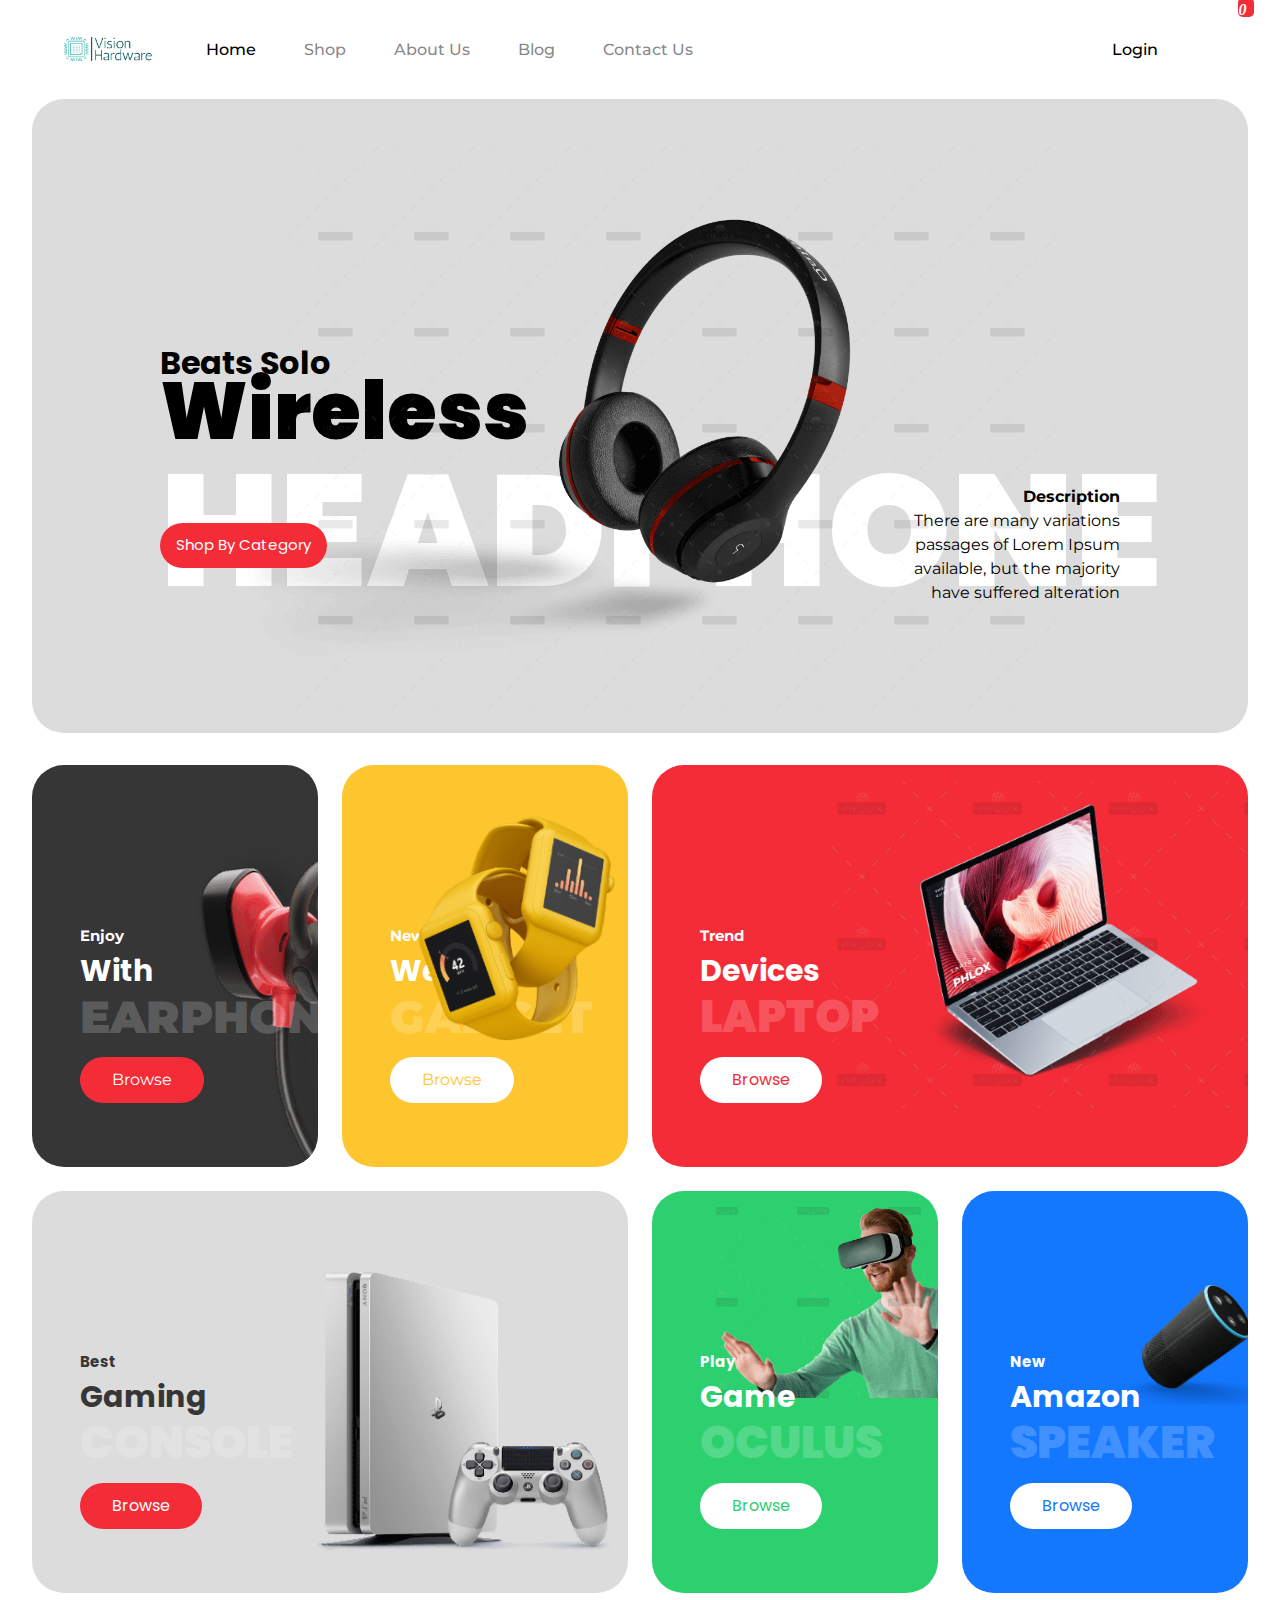
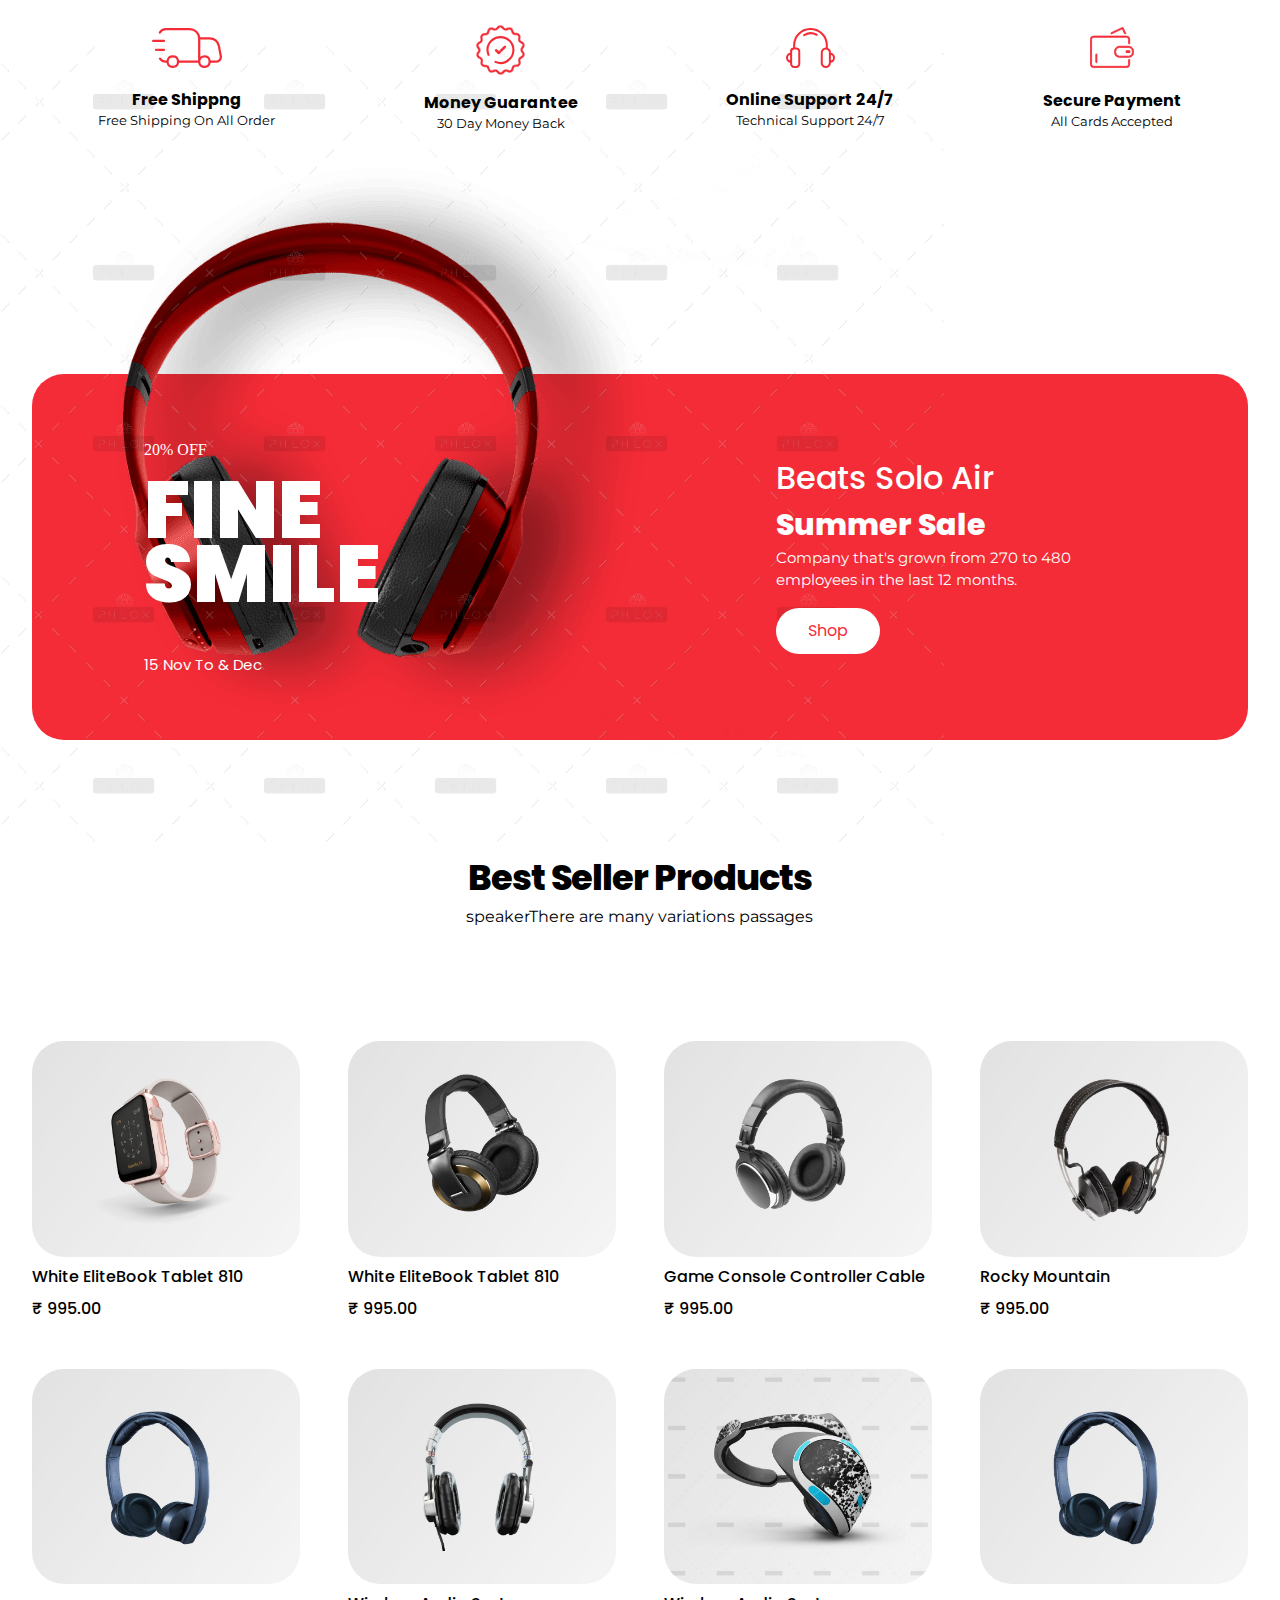
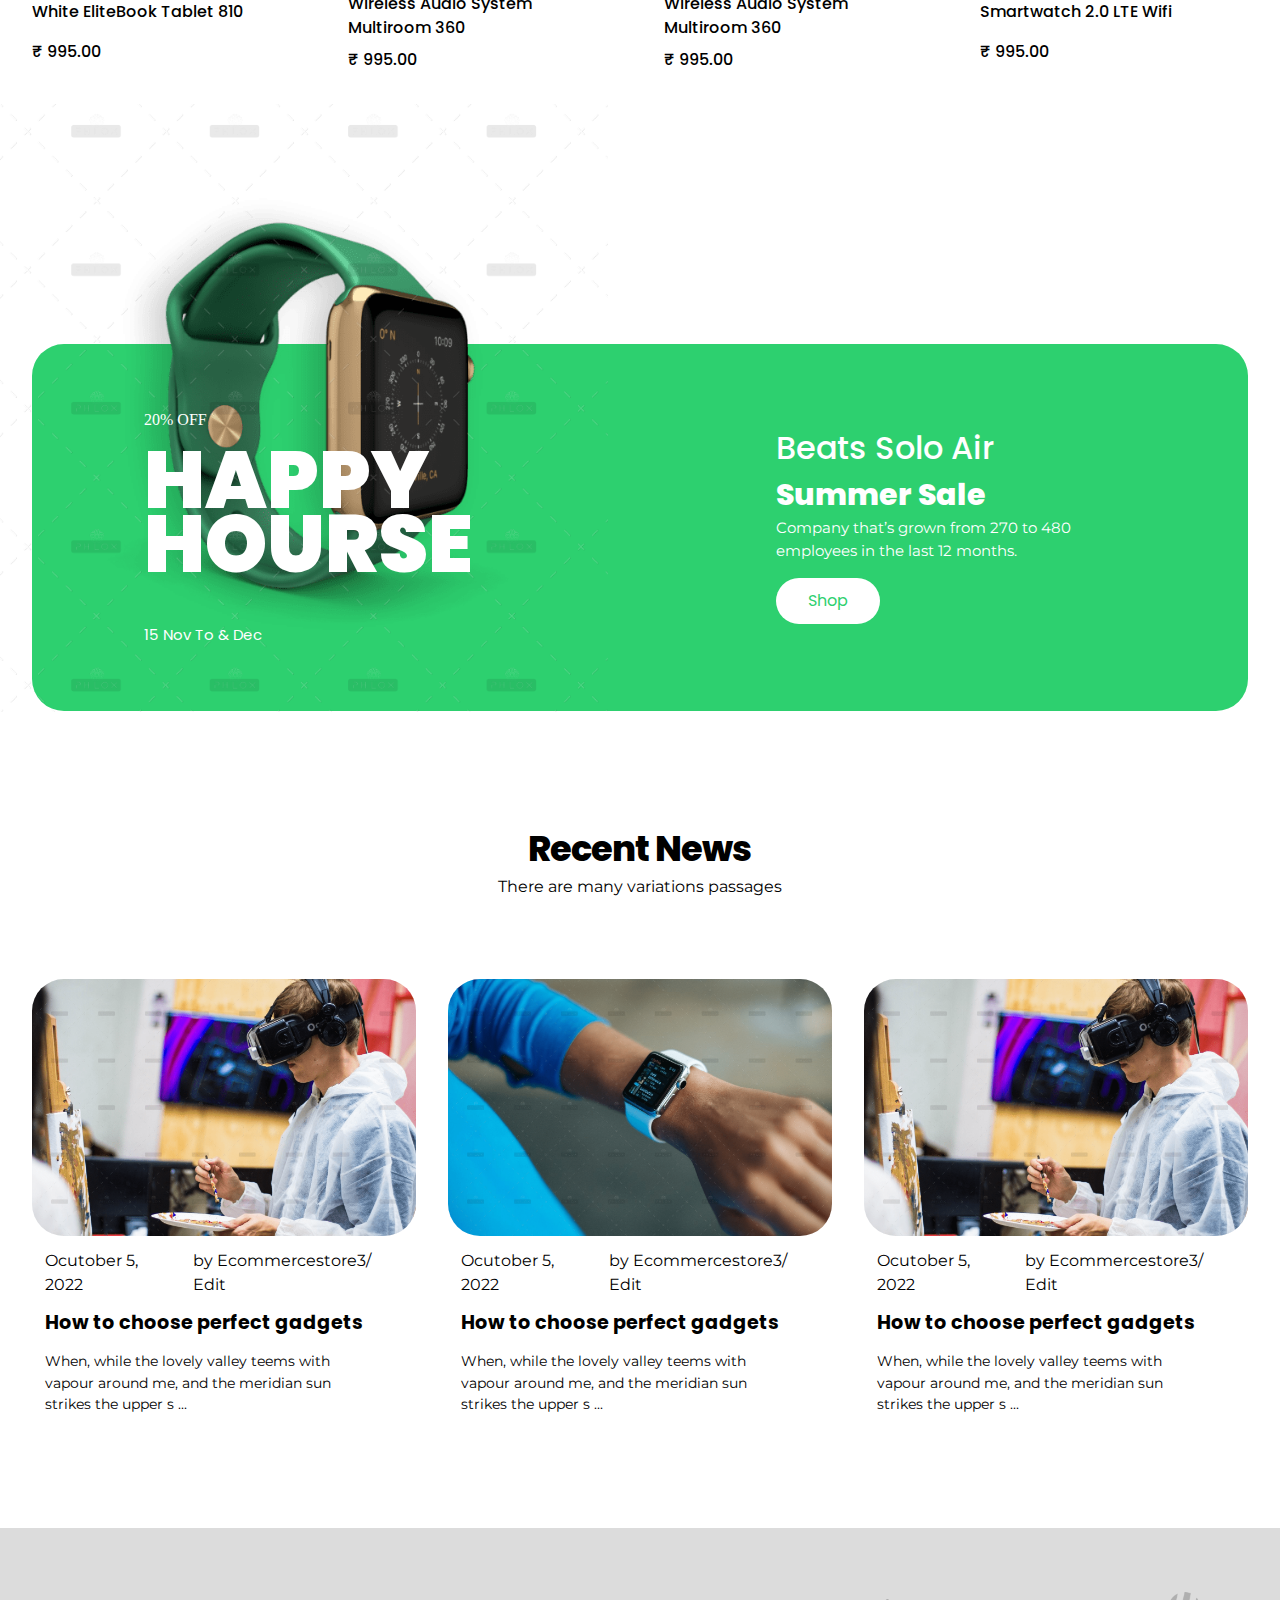
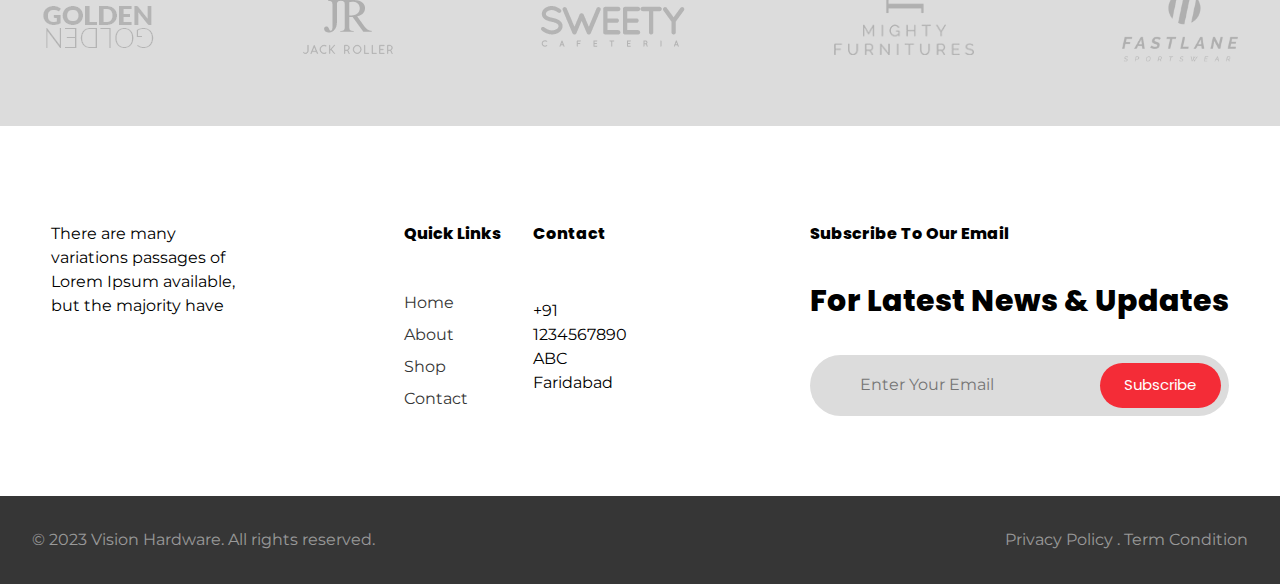
<file: index.html>
<!DOCTYPE html>
<html lang="en">
  <head>
    <meta charset="UTF-8" />
    <meta http-equiv="X-UA-Compatible" content="IE=edge" />
    <meta name="viewport" content="width=device-width, initial-scale=1.0" />

    <!-- Google Fonts -->
    <link
      href="https://fonts.googleapis.com/css2?family=Montserrat:wght@100;200;300;400;500;600;700;800;900&family=Poppins:wght@100;200;300;400;500;600;700;800;900&display=swap"
      rel="stylesheet"
    />

    <!-- Icon -->
    <link
      rel="stylesheet"
      href="https://unicons.iconscout.com/release/v4.0.0/css/line.css"
    />
    <!-- icon -->

    <!-- Google fonts End -->

    <!-- custom style Sheet & JavaScript -->
    <link rel="stylesheet" href="css/index.css" />
    <script src="js/index.js" defer></script>
    <!-- custom style Sheet & JavaScript -->
    <title>Vision Hardware</title>
  </head>
  <body class="home">
    <header class="primary-header container flex">
      <div class="header-inner-one flex">
        <div class="logo">
          <img src="logo.png" alt="" />
        </div>
        <button
          class="mobile-close-btn"
          data-visible="false"
          aria-controls="primary-navigation"
        >
          <i class="uil uil-times-circle"></i>
        </button>
        <nav>
          <ul
            id="primary-navigation"
            data-visible="false"
            class="primary-navigation flex"
          >
            <li>
              <a class="active fs-100 fs-montserrat bold-500" href="index.html"
                >Home</a
              >
            </li>
            <li>
              <a class="fs-100 fs-montserrat bold-500" href="shop.html"
                >Shop</a
              >
            </li>
            <li>
              <a class="fs-100 fs-montserrat bold-500" href="about.html"
                >About Us</a
              >
            </li>
            <li>
              <a class="fs-100 fs-montserrat bold-500" href="blog.html"
                >Blog</a
              >
            </li>
            <li>
              <a class="fs-100 fs-montserrat bold-500" href="contactus.html"
                >Contact Us</a
              >
            </li>
          </ul>
        </nav>
      </div>

      <div class="header-login flex">
        <p class="fs-100 fs-montserrat bold-500"><a style="text-decoration: none; color: black;" href="login.html">Login</a></p>
        <i class="uil uil-search"></i>
        <i
          id="cart-box"
          aria-controls="cart-icon"
          class="uil uil-shopping-bag"
        ></i>

        <!-- =================1111111111================== -->
        <div id="cart-icon" data-visible="false" class="cart-icon">
          <div class="shopping flex">
            <p>Shopping Basket</p>
            <i id="cross-btn" class="uil uil-times"></i>
          </div>
          <div class="cart bold-800 flex">
            <i class="uil uil-shopping-cart-alt"></i>
            <p>Cart Is Empty</p>

            <!-- ================================================== -->

            <!-- ================================================== -->
          </div>
        </div>
      </div>
      <div class="mobile-open-btn"><i class="uil uil-align-right"></i></div>
    </header>

    <!-- ===========Hero Section===================== -->

    <main class="hero-section">
      <div>
        <h1 class="fs-200 fs-poppins">
          Beats Solo
          <span class="block lineheight fs-300 bold-900 big-wireless fs-poppins"
            >Wireless</span
          ><span
            class="text-white fs-900 uppercase lineheight-2 bold-bolder fs-poppins"
            >HeadPhone</span
          >
        </h1>
        <img src="image1.png" alt="" />
      </div>
      <div class="hero-inner flex">
        <div>
          <button class="large-btn bg-red text-white fs-poppins fs-50">
            Shop By Category
          </button>
        </div>
        <div class="hero-info">
          <h4 class="fs-montserrat">Description</h4>
          <p class="fs-montserrat">
            There are many variations passages of Lorem Ipsum available, but the
            majority have suffered alteration
          </p>
        </div>
      </div>
    </main>

    <!-- =================Product Section======================= -->

    <section class="product-section">
      <div class="category bg-black grid">
        <div>
          <h3 class="text-white fs-50 fs-montserrat bold">
            Enjoy <span class="block fs-300 fs-poppins bold">With</span
            ><span
              class="earphone uppercase fs-400 fs-montserrat bold-900 lineheight"
              >Earphone</span
            >
          </h3>
          <button class="prdduct-btn large-btn text-white bg-red fs-montserrat">
            Browse
          </button>
        </div>
        <div class="product-img1">
          <img src="h.png" alt="" />
        </div>
      </div>
      <div class="category bg-yellow grid">
        <div>
          <h3 class="text-white fs-50 fs-montserrat bold">
            New <span class="block fs-300 fs-poppins bold">Wear</span
            ><span
              class="earphone uppercase fs-400 fs-montserrat bold-900 lineheight"
              >Gadget</span
            >
          </h3>
          <button
            class="prdduct-btn large-btn text-yellow bg-white fs-montserrat"
          >
            Browse
          </button>
        </div>
        <div class="product-img2">
          <img src="w.png" alt="" />
        </div>
      </div>
      <div class="category bg-red grid">
        <div>
          <h3 class="text-white fs-50 fs-montserrat bold">
            Trend <span class="block fs-300 fs-poppins bold">Devices</span
            ><span
              class="earphone uppercase fs-400 fs-poppins bold-900 lineheight"
              >Laptop</span
            >
          </h3>
          <button class="prdduct-btn large-btn text-red bg-white fs-poppins">
            Browse
          </button>
        </div>
        <div class="product-img3">
          <img src="Laptop.png" alt="" />
        </div>
      </div>
      <div class="category bg-gray grid">
        <div>
          <h3 class="text-black fs-50 fs-poppins bold">
            Best
            <span class="block fs-300 fs-poppins bold text-black">Gaming</span
            ><span
              class="earphone uppercase fs-400 fs-poppins bold-900 lineheight"
              >Console</span
            >
          </h3>
          <button class="prdduct-btn large-btn text-white bg-red fs-poppins">
            Browse
          </button>
        </div>
        <div class="product-img4">
          <img src="gam.png" alt="" />
        </div>
      </div>
      <div class="category bg-green grid">
        <div>
          <h3 class="text-white fs-50 fs-poppins bold">
            Play <span class="block fs-300 fs-poppins bold">Game</span
            ><span
              class="earphone uppercase fs-400 fs-poppins bold-900 lineheight"
              >Oculus</span
            >
          </h3>
          <button class="prdduct-btn large-btn text-green bg-white fs-poppins">
            Browse
          </button>
        </div>
        <div class="product-img5">
          <img src="man2.png" alt="" />
        </div>
      </div>
      <div class="category bg-blue grid">
        <div>
          <h3 class="text-white fs-50 fs-poppins bold">
            New <span class="block fs-300 fs-poppins bold">Amazon</span
            ><span
              class="earphone uppercase fs-400 fs-poppins bold-900 lineheight"
              >speaker</span
            >
          </h3>
          <button class="prdduct-btn large-btn text-blue bg-white fs-poppins">
            Browse
          </button>
        </div>
        <div class="product-img6">
          <img src="mus.png" alt="" />
        </div>
      </div>
    </section>

    <!-- ========================================= -->
    <!-- =============Service section============== -->

    <section class="service-section">
      <div class="service">
        <img src="free.svg" alt="" />
        <div class="service-info">
          <h3 class="fs-poppins fs-200">Free Shippng</h3>
          <p class="fs-montserrat fs-50">Free Shipping On All Order</p>
        </div>
      </div>
      <div class="service">
        <img src="sett.svg" alt="" />
        <div class="service-info">
          <h3 class="fs-poppins fs-200">Money Guarantee</h3>
          <p class="fs-montserrat fs-50">30 Day Money Back</p>
        </div>
      </div>
      <div class="service">
        <img src="supt.svg" alt="" />
        <div class="service-info">
          <h3 class="fs-poppins fs-200">Online Support 24/7</h3>
          <p class="fs-montserrat fs-50">Technical Support 24/7</p>
        </div>
      </div>
      <div class="service">
        <img src="pay.svg" alt="" />
        <div class="service-info">
          <h3 class="fs-poppins fs-200">Secure Payment</h3>
          <p class="fs-montserrat fs-50">All Cards Accepted</p>
        </div>
      </div>
    </section>

    <!-- ===================Feature Section============= -->

    <section class="feature-section bg-red">
      <div class="feature-one grid">
        <img src="p-1.png" alt="" />
        <p class="text-white uppercase">20% OFF</p>
        <p
          class="font-size lineheight fs-500 text-white fs-poppins bold-900 uppercase"
        >
          fine <span class="smile">smile</span>
        </p>
        <p class="text-white fs-poppins fs-50">15 Nov To & Dec</p>
      </div>
      <div class="feature-info">
        <h2 class="fs-200 text-white fs-poppins bold-500">Beats Solo Air</h2>
        <p class="fs-poppins fs-300 bold-800 text-white">Summer Sale</p>
        <p class="fs-montserrat text-white fs-50">
          Company that's grown from 270 to 480 employees in the last 12 months.
        </p>
        <button class="prdduct-btn large-btn text-red bg-white fs-poppins">
          Shop
        </button>
      </div>
    </section>
    <!-- =============================Best Sellar================== -->

    <section class="best-product container">
      <h2 class="letter-spacing bold-800 fs-poppins">Best Seller Products</h2>
      <p class="fs-montserrat fs-100">
        speakerThere are many variations passages
      </p>
    </section>

    <!-- ===========================Heading======================== -->
    <section class="best-Seller">
      <div class="product grid">
        <img src="p-2.jpg" alt="" />
        <p class="fs-poppins bold-500">White EliteBook Tablet 810</p>
        <p class="fs-poppins bold-500">₹ 995.00</p>

        <!-- ---------------------------- -->
        <div class="product-details grid bg-red">
          <i class="text-white uil uil-shopping-cart-alt"></i>
          <i class="text-white uil uil-heart-alt"></i>
        </div>
        <!-- ===================================== -->
      </div>
      <div class="product grid">
        <img src="p-3.jpg" alt="" />
        <p class="fs-poppins bold-500">White EliteBook Tablet 810</p>
        <p class="fs-poppins bold-500">₹ 995.00</p>

        <!-- ---------------------------- -->
        <div class="product-details grid bg-red">
          <i class="text-white uil uil-shopping-cart-alt"></i>
          <i class="text-white uil uil-heart-alt"></i>
        </div>
        <!-- ===================================== -->
      </div>
      <div class="product grid">
        <img src="p-4.jpg" alt="" />
        <p class="fs-poppins bold-500">Game Console Controller Cable</p>
        <p class="fs-poppins bold-500">₹ 995.00</p>

        <!-- ---------------------------- -->
        <div class="product-details grid bg-red">
          <i class="text-white uil uil-shopping-cart-alt"></i>
          <i class="text-white uil uil-heart-alt"></i>
        </div>
        <!-- ===================================== -->
      </div>
      <div class="product grid">
        <img src="p-5.jpg" alt="" />
        <p class="fs-poppins bold-500">Rocky Mountain</p>
        <p class="fs-poppins bold-500">₹ 995.00</p>

        <!-- ---------------------------- -->
        <div class="product-details grid bg-red">
          <i class="text-white uil uil-shopping-cart-alt"></i>
          <i class="text-white uil uil-heart-alt"></i>
        </div>
        <!-- ===================================== -->
      </div>
      <div class="product grid">
        <img src="p9.jpg" alt="" />
        <p class="fs-poppins bold-500">White EliteBook Tablet 810</p>
        <p class="fs-poppins bold-500">₹ 995.00</p>

        <!-- ---------------------------- -->
        <div class="product-details grid bg-red">
          <i class="text-white uil uil-shopping-cart-alt"></i>
          <i class="text-white uil uil-heart-alt"></i>
        </div>
        <!-- ===================================== -->
      </div>
      <div class="product grid">
        <img src="p-7.jpg" alt="" />
        <p class="fs-poppins bold-500">Wireless Audio System Multiroom 360</p>
        <p class="fs-poppins bold-500">₹ 995.00</p>

        <!-- ---------------------------- -->
        <div class="product-details grid bg-red">
          <i class="text-white uil uil-shopping-cart-alt"></i>
          <i class="text-white uil uil-heart-alt"></i>
        </div>
        <!-- ===================================== -->
      </div>
      <div class="product grid">
        <img src="p8.png" alt="" />
        <p class="fs-poppins bold-500">Wireless Audio System Multiroom 360</p>
        <p class="fs-poppins bold-500">₹ 995.00</p>

        <!-- ---------------------------- -->
        <div class="product-details grid bg-red">
          <i class="text-white uil uil-shopping-cart-alt"></i>
          <i class="text-white uil uil-heart-alt"></i>
        </div>
        <!-- ===================================== -->
      </div>
      <div class="product grid">
        <img src="p9.jpg" alt="" />
        <p class="fs-poppins bold-500">Smartwatch 2.0 LTE Wifi</p>
        <p class="fs-poppins bold-500">₹ 995.00</p>

        <!-- ---------------------------- -->
        <div class="product-details grid bg-red">
          <i class="text-white uil uil-shopping-cart-alt"></i>
          <i class="text-white uil uil-heart-alt"></i>
        </div>
        <!-- ===================================== -->
      </div>
    </section>

    <!-- =========================================== -->
    <section class="feature-section bg-green">
      <div class="feature-green feature-one grid">
        <img src="p12.png" alt="" />
        <p class="text-white uppercase">20% OFF</p>
        <p
          class="font-size lineheight fs-500 text-white fs-poppins bold-900 uppercase"
        >
          HAPPY <span class="smile">HOURSE</span>
        </p>
        <p class="text-white fs-poppins fs-50">15 Nov To & Dec</p>
      </div>
      <div class="feature-info">
        <h2 class="fs-200 text-white fs-poppins bold-500">Beats Solo Air</h2>
        <p class="fs-poppins fs-300 bold-800 text-white">Summer Sale</p>
        <p class="fs-montserrat text-white fs-50">
          Company that’s grown from 270 to 480 employees in the last 12 months.
        </p>
        <button class="prdduct-btn large-btn text-green bg-white fs-poppins">
          Shop
        </button>
      </div>
    </section>
    <!-- =========================================== -->

    <!-- =================Heading recent News================================ -->
    <section class="best-product container">
      <h2 class="letter-spacing bold-800 fs-poppins">Recent News</h2>
      <p class="fs-montserrat fs-100">There are many variations passages</p>
    </section>
    <!-- ============Recent News=========================== -->

    <section class="recent-news grid">
      <div class="news grid">
        <img src="news-1.png" alt="" />
        <div class="fs-montserrat fs-100 flex padding-inline">
          <p>Ocutober 5, 2022</p>
          <p>by Ecommercestore3/ Edit</p>
        </div>
        <h2 class="fs-poppins padding-inline fs-200 blod-600">
          How to choose perfect gadgets
        </h2>
        <p class="fs-montserrat padding-inline fs-100">
          When, while the lovely valley teems with vapour around me, and the
          meridian sun strikes the upper s ...
        </p>
      </div>

      <div class="news grid">
        <img src="news-2.png" alt="" />
        <div class="fs-montserrat fs-100 flex padding-inline">
          <p>Ocutober 5, 2022</p>
          <p>by Ecommercestore3/ Edit</p>
        </div>
        <h2 class="fs-poppins padding-inline fs-200 blod-600">
          How to choose perfect gadgets
        </h2>
        <p class="fs-montserrat padding-inline fs-100">
          When, while the lovely valley teems with vapour around me, and the
          meridian sun strikes the upper s ...
        </p>
      </div>

      <div class="news grid">
        <img src="news-1.png" alt="" />
        <div class="post-date fs-montserrat fs-100 flex padding-inline">
          <p>Ocutober 5, 2022</p>
          <p>by Ecommercestore3/ Edit</p>
        </div>
        <h2 class="fs-poppins padding-inline fs-200 blod-600">
          How to choose perfect gadgets
        </h2>
        <p class="fs-montserrat padding-inline fs-100">
          When, while the lovely valley teems with vapour around me, and the
          meridian sun strikes the upper s ...
        </p>
      </div>
    </section>

    <footer>
      <!-- =============Brands================= -->
      <section class="brands grid">
        <div>
          <img src="br-1.png" alt="" />
        </div>
        <div>
          <img src="br-2.png" alt="" />
        </div>
        <div>
          <img src="br-3.png" alt="" />
        </div>
        <div>
          <img src="br-4.png" alt="" />
        </div>
        <div>
          <img src="br-5.png" alt="" />
        </div>
      </section>

      <!-- =============Footer Menu=================== -->
      <section class="footer grid">
        <div class="footer-logo grid">
          <!-- <img src="logo.png" alt=""/> -->
          <p class="fs-montserrat fs-200">
            There are many variations passages of Lorem Ipsum available, but the
            majority have
          </p>
          <div class="social-media flex">
            <i class="uil uil-facebook-f"></i>
            <i class="uil uil-instagram"></i>
            <i class="uil uil-linkedin"></i>
            <i class="uil uil-twitter"></i>
          </div>
        </div>

        <div class="footer-menu grid">
          <h3 class="fs-poppins fs-200 bold-800">Quick Links</h3>
          <ul>
            <li>
              <a class="fs-montserrat text-black fs-200" href="#">Home</a>
            </li>
            <li>
              <a class="fs-montserrat text-black fs-200" href="#">About</a>
            </li>
            <li>
              <a class="fs-montserrat text-black fs-200" href="#">Shop</a>
            </li>
            <li>
              <a class="fs-montserrat text-black fs-200" href="#">Contact</a>
            </li>
          </ul>
        </div>

        <div class="contact grid">
          <h3 class="fs-poppins fs-200 bold-800">Contact</h3>
          <p class="fs-montserrat">
            +91 1234567890 ABC Faridabad
          </p>
        </div>

        <div class="emails grid">
          <h3 class="fs-poppins fs-200 bold-800">Subscribe To Our Email</h3>
          <p class="updates fs-poppins fs-300 bold-800">
            For Latest News & Updates
          </p>
          <div class="inputField flex bg-gray">
            <input
              type="email"
              placeholder="Enter Your Email"
              class="fs-montserrat bg-gray"
            />
            <button class="bg-red text-white fs-poppins fs-50">
              Subscribe
            </button>
          </div>
        </div>
      </section>

      <section class="copyRight">
        <p class="c-font fs-montserrat fs-200">
          © 2023 Vision Hardware. All rights reserved.
        </p>
        <p class="fs-montserrat fs-100 text-align p-top">
          Privacy Policy . Term Condition
        </p>
      </section>
    </footer>
  </body>
</html>
</file>
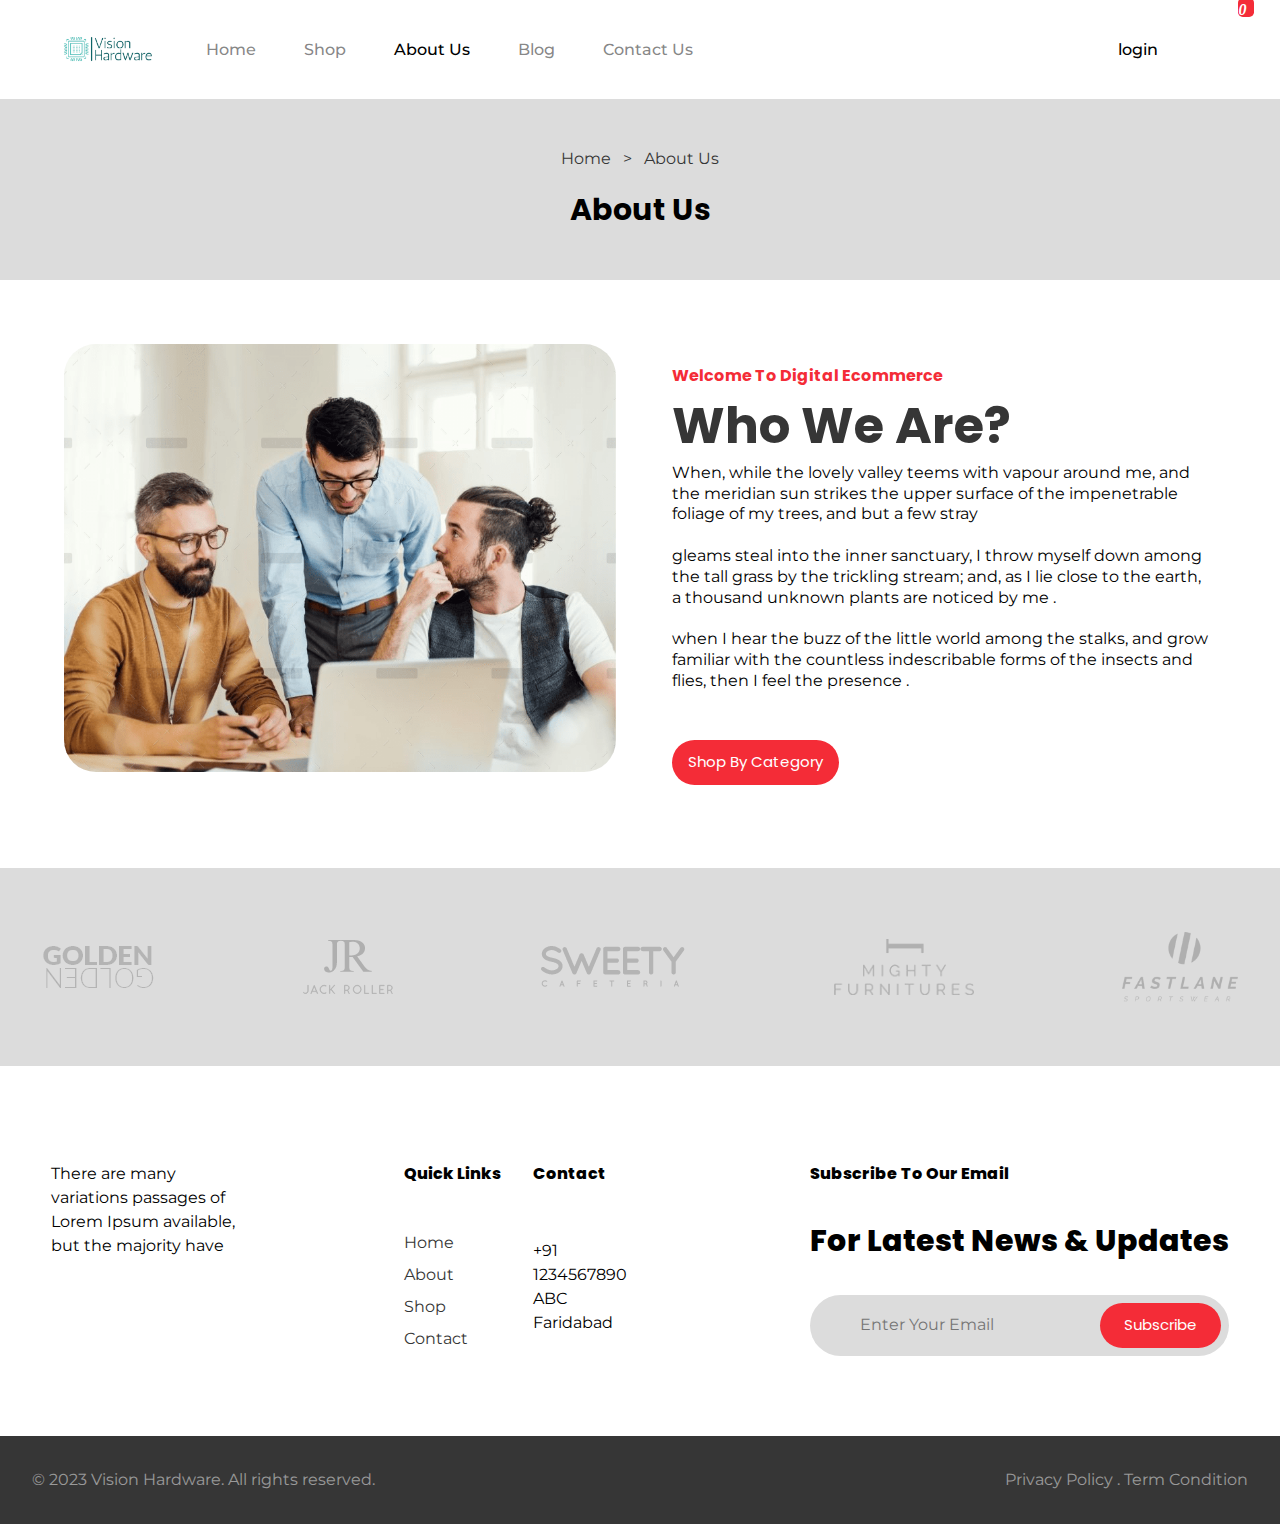
<file: about.html>
<!DOCTYPE html>
<html lang="en">
  <head>
    <meta charset="UTF-8" />
    <meta http-equiv="X-UA-Compatible" content="IE=edge" />
    <meta name="viewport" content="width=device-width, initial-scale=1.0" />

    <!-- Google Fonts -->
    <link
      href="https://fonts.googleapis.com/css2?family=Montserrat:wght@100;200;300;400;500;600;700;800;900&family=Poppins:wght@100;200;300;400;500;600;700;800;900&display=swap"
      rel="stylesheet"
    />

    <!-- Icon -->
    <link
      rel="stylesheet"
      href="https://unicons.iconscout.com/release/v4.0.0/css/line.css"
    />
    <!-- icon -->

    <!-- Google fonts End -->

    <!-- custon style Sheet & JavaScript -->
    <link rel="stylesheet" href="css/shop.css" />
    <link rel="stylesheet" href="css/index.css" />
    <link rel="stylesheet" href="css/about.css" />
    <script src="js/index.js" defer></script>
    <script src="js/shop.js" defer></script>
    <!-- custon style Sheet & JavaScript -->
    <title>Vision Hardware</title>
  </head>
  <body class="home">
    <header class="primary-header container flex">
      <div class="header-inner-one flex">
        <div class="logo">
          <img src="logo.png" alt="" />
        </div>
        <button
          class="mobile-close-btn"
          data-visible="false"
          aria-controls="primary-navigation"
        >
          <i class="uil uil-times-circle"></i>
        </button>
        <nav>
          <ul
            id="primary-navigation"
            data-visible="false"
            class="primary-navigation flex"
          >
            <li>
              <a class="fs-100 fs-montserrat bold-500" href="index.html"
                >Home</a
              >
            </li>
            <li>
              <a class="fs-100 fs-montserrat bold-500" href="shop.html"
                >Shop</a
              >
            </li>
            <li>
              <a class="active fs-100 fs-montserrat bold-500" href="about.html"
                >About Us</a
              >
            </li>
            <li>
              <a class="fs-100 fs-montserrat bold-500" href="blog.html"
                >Blog</a
              >
            </li>
            <li>
              <a class="fs-100 fs-montserrat bold-500" href="contactus.html"
                >Contact Us</a
              >
            </li>
          </ul>
        </nav>
      </div>

      <div class="header-login flex">
        <p class="fs-100 fs-montserrat bold-500"><a style="text-decoration: none; color: black;" href="login.html">login</a></p>
        <i class="uil uil-search"></i>
        <i
          id="cart-box"
          aria-controls="cart-icon"
          class="uil uil-shopping-bag"
        ></i>

        <!-- =================1111111111================== -->
        <div id="cart-icon" data-visible="false" class="cart-icon">
          <div class="shopping flex">
            <p>Shopping Basket</p>
            <i id="cross-btn" class="uil uil-times"></i>
          </div>
          <div class="cart bold-800 flex">
            <i class="uil uil-shopping-cart-alt"></i>
            <p>Cart Is Empty</p>

            <!-- ================================================== -->

            <!-- ================================================== -->
          </div>
        </div>
      </div>
      <div class="mobile-open-btn"><i class="uil uil-align-right"></i></div>
    </header>

    <!-- ===================Shop Feature Section============================ -->

    <section class="shop-feature bg-gray grid">
      <div>
        <p class="fs-montserrat text-black">
          Home <span aria-hidden="true" class="margin">></span> About Us
        </p>
      </div>
      <h2 class="fs-poppins fs-300 bold-700">About Us</h2>
    </section>

    <!-- ========================About Section========================== -->

    <section class="about-section grid">
      <div>
        <img src="about-us.png" alt="" />
      </div>
      <div class="about-info">
        <h3 class="fs-poppins fs-200 text-red">Welcome To Digital Ecommerce</h3>
        <h1 class="fs-poppins fs-500 text-black">Who We Are?</h1>
        <p class="fs-montserrat fs-100">
          When, while the lovely valley teems with vapour around me, and the
          meridian sun strikes the upper surface of the impenetrable foliage of
          my trees, and but a few stray<br /><br />

          gleams steal into the inner sanctuary, I throw myself down among the
          tall grass by the trickling stream; and, as I lie close to the earth,
          a thousand unknown plants are noticed by me .<br /><br />
          when I hear the buzz of the little world among the stalks, and grow
          familiar with the countless indescribable forms of the insects and
          flies, then I feel the presence .
        </p>
        <div class="about-btn">
          <button class="large-btn bg-red text-white fs-poppins fs-50">
            Shop By Category
          </button>
        </div>
      </div>
    </section>

    <!-- ========================About Section========================== -->

    <!-- =====================Footer Section================ -->

    <footer>
      <!-- =============Brands================= -->
      <section class="brands grid">
        <div>
          <img src="br-1.png" alt="" />
        </div>
        <div>
          <img src="br-2.png" alt="" />
        </div>
        <div>
          <img src="br-3.png" alt="" />
        </div>
        <div>
          <img src="br-4.png" alt="" />
        </div>
        <div>
          <img src="br-5.png" alt="" />
        </div>
      </section>

      <!-- =============Footer Menu=================== -->
      <section class="footer grid">
        <div class="footer-logo grid">
          <!-- <img src="logo.png" alt="" /> -->
          <p class="fs-montserrat fs-200">
            There are many variations passages of Lorem Ipsum available, but the
            majority have
          </p>
          <div class="social-media flex">
            <i class="uil uil-facebook-f"></i>
            <i class="uil uil-instagram"></i>
            <i class="uil uil-linkedin"></i>
            <i class="uil uil-twitter"></i>
          </div>
        </div>

        <div class="footer-menu grid">
          <h3 class="fs-poppins fs-200 bold-800">Quick Links</h3>
          <ul>
            <li>
              <a class="fs-montserrat text-black fs-200" href="#">Home</a>
            </li>
            <li>
              <a class="fs-montserrat text-black fs-200" href="#">About</a>
            </li>
            <li>
              <a class="fs-montserrat text-black fs-200" href="#">Shop</a>
            </li>
            <li>
              <a class="fs-montserrat text-black fs-200" href="#">Contact</a>
            </li>
          </ul>
        </div>

        <div class="contact grid">
          <h3 class="fs-poppins fs-200 bold-800">Contact</h3>
          <p class="fs-montserrat">
            +91 1234567890 ABC Faridabad
          </p>
        </div>

        <div class="emails grid">
          <h3 class="fs-poppins fs-200 bold-800">Subscribe To Our Email</h3>
          <p class="updates fs-poppins fs-300 bold-800">
            For Latest News & Updates
          </p>
          <div class="inputField flex bg-gray">
            <input
              type="email"
              placeholder="Enter Your Email"
              class="fs-montserrat bg-gray"
            />
            <button class="bg-red text-white fs-poppins fs-50">
              Subscribe
            </button>
          </div>
        </div>
      </section>

      <section class="copyRight">
        <p class="c-font fs-montserrat fs-200">
          © 2023 Vision Hardware. All rights reserved.
        </p>
        <p class="fs-montserrat fs-100 text-align p-top">
          Privacy Policy . Term Condition
        </p>
      </section>
    </footer>
  </body>
</html>
</file>
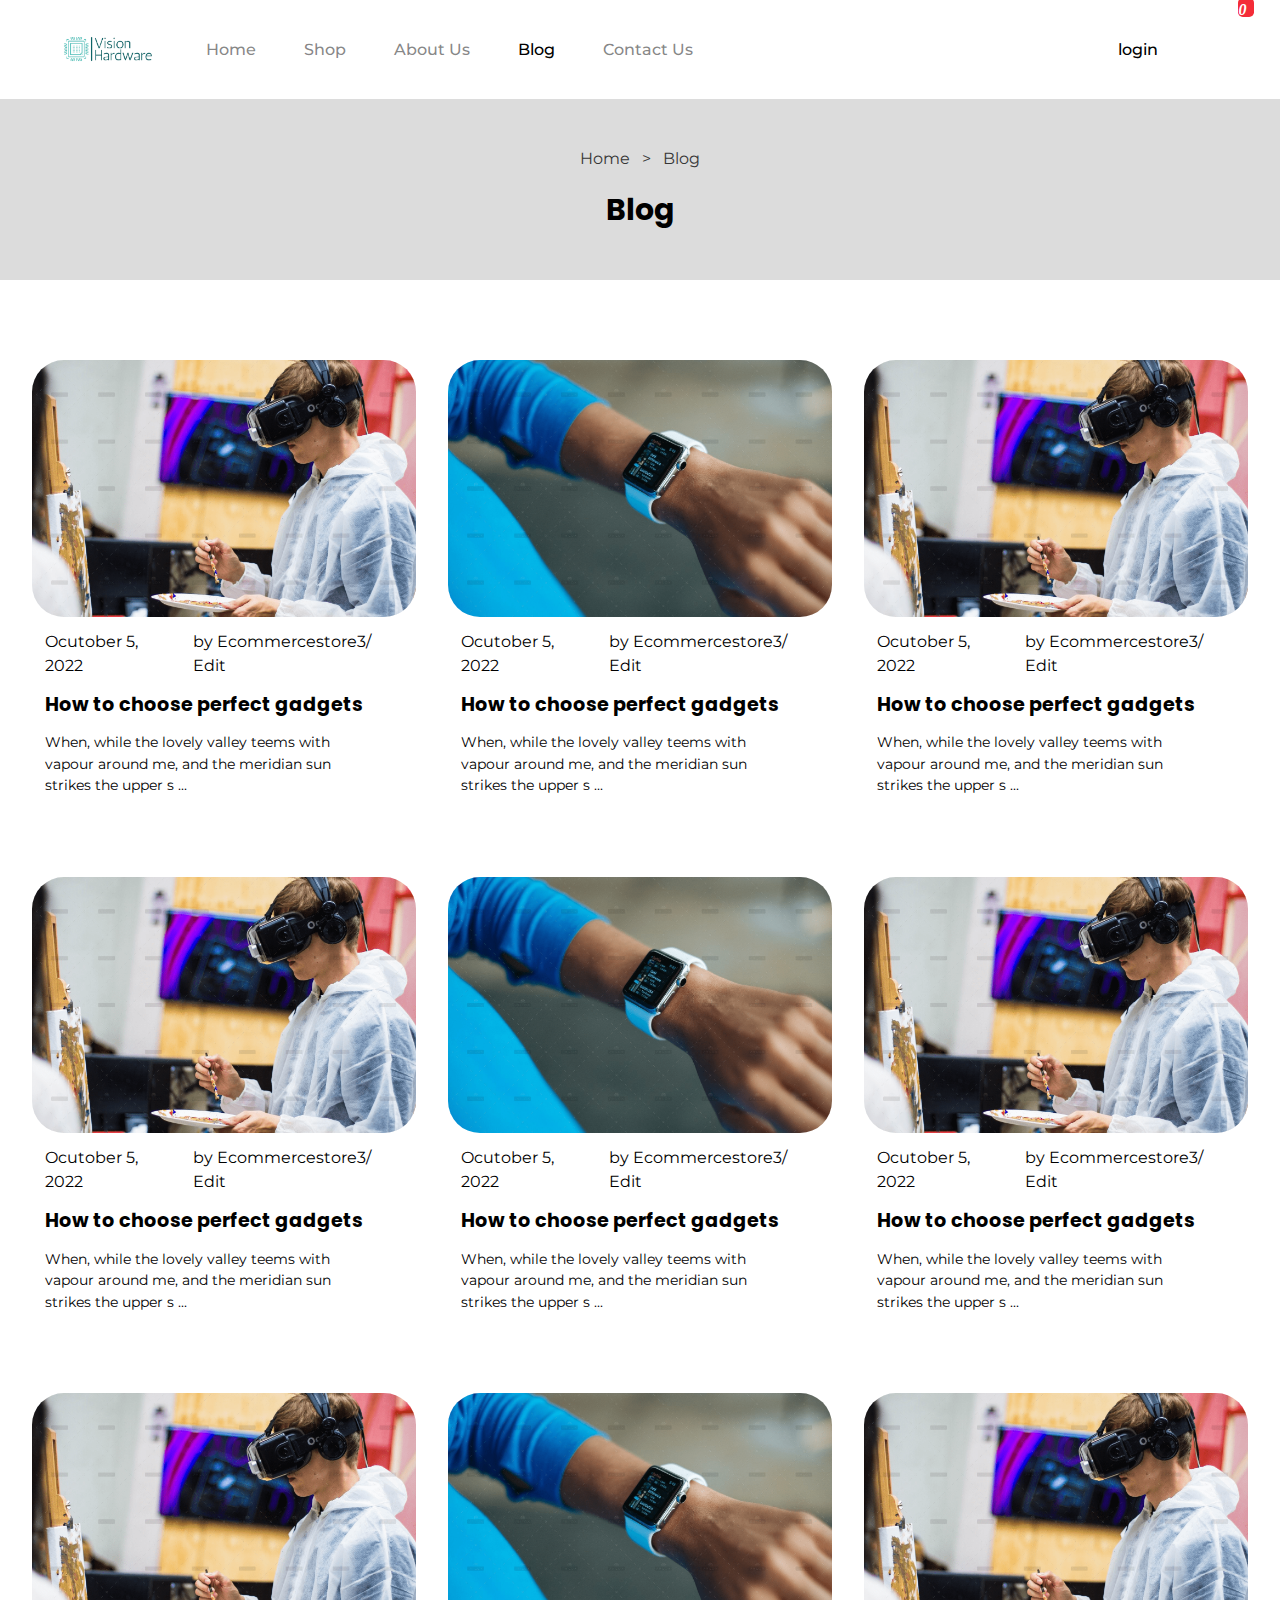
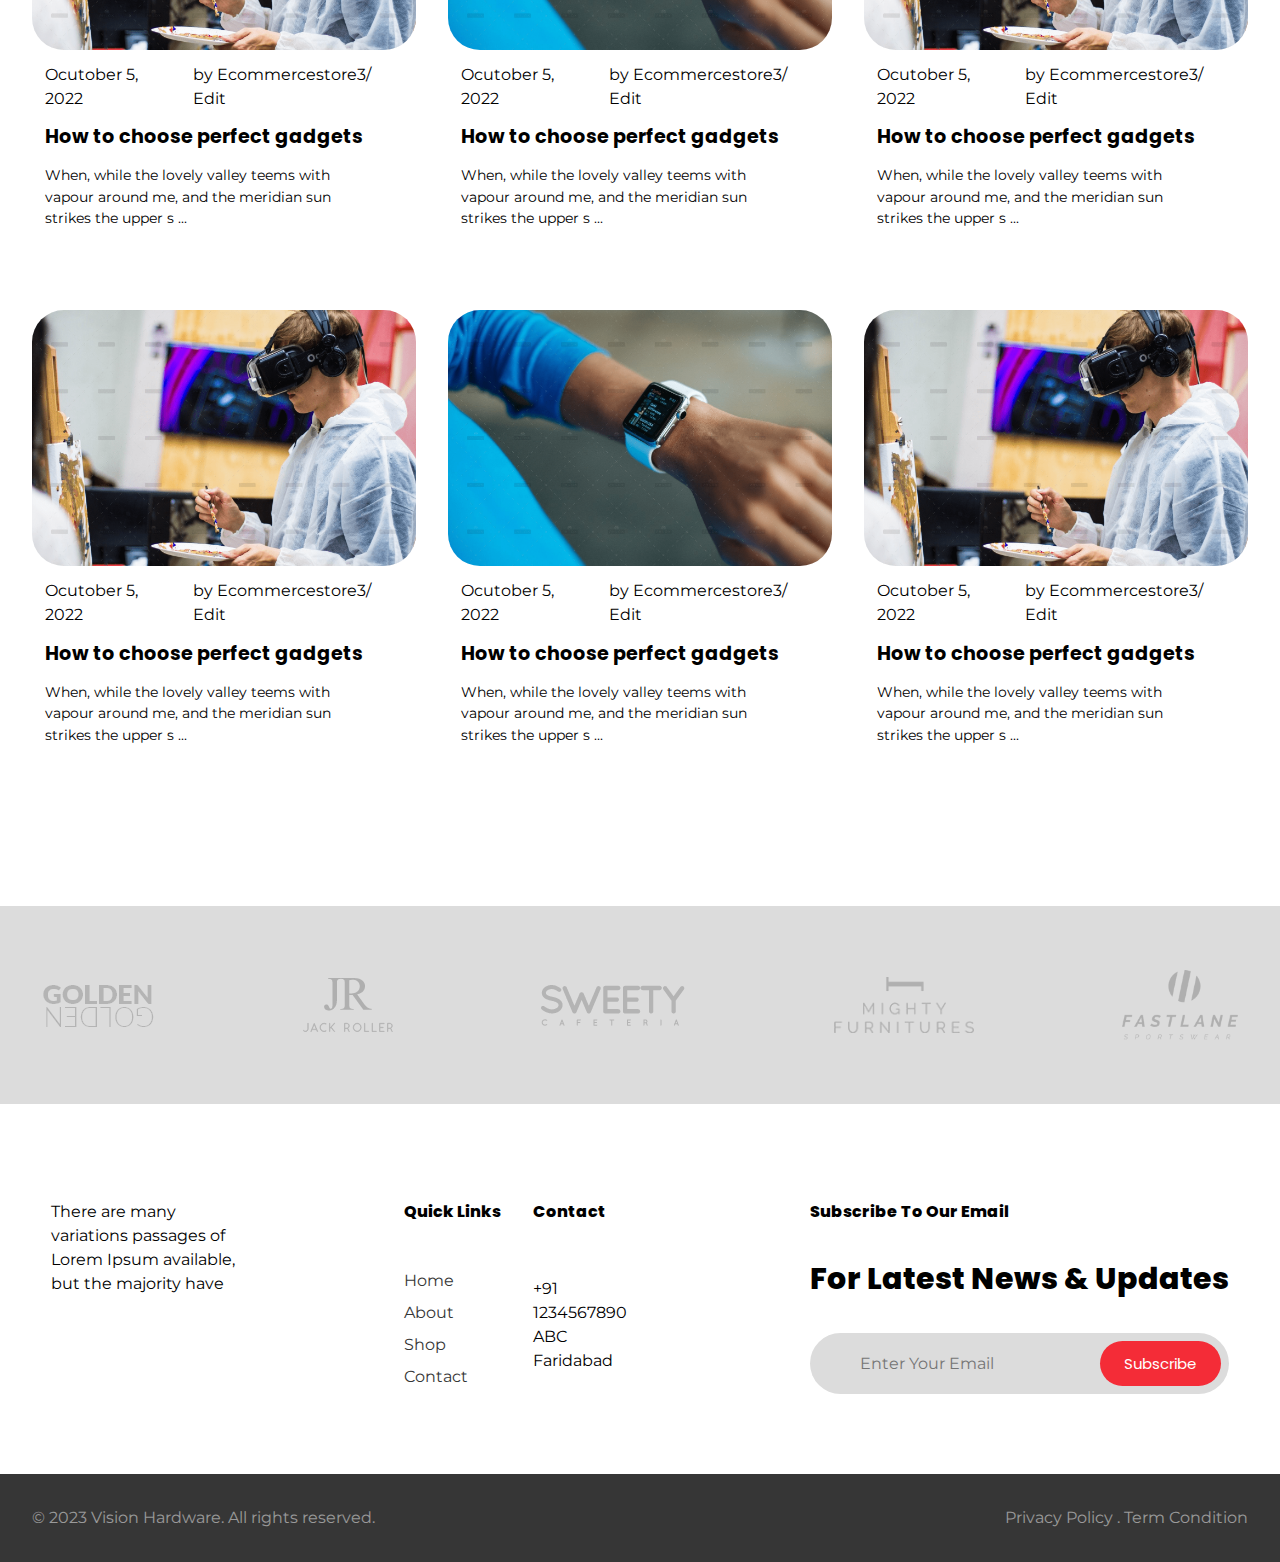
<file: blog.html>
<!DOCTYPE html>
<html lang="en">
  <head>
    <meta charset="UTF-8" />
    <meta http-equiv="X-UA-Compatible" content="IE=edge" />
    <meta name="viewport" content="width=device-width, initial-scale=1.0" />

    <!-- Google Fonts -->
    <link
      href="https://fonts.googleapis.com/css2?family=Montserrat:wght@100;200;300;400;500;600;700;800;900&family=Poppins:wght@100;200;300;400;500;600;700;800;900&display=swap"
      rel="stylesheet"
    />

    <!-- Icon -->
    <link
      rel="stylesheet"
      href="https://unicons.iconscout.com/release/v4.0.0/css/line.css"
    />
    <!-- icon -->

    <!-- Google fonts End -->

    <!-- custon style Sheet & JavaScript -->
    <link rel="stylesheet" href="css/index.css" />
    <link rel="stylesheet" href="css/shop.css" />
    <link rel="stylesheet" href="css/blog.css" />
    <script src="js/index.js" defer></script>
    <!-- custon style Sheet & JavaScript -->
    <title>Vision Hardware</title>
  </head>
  <body class="home">
    <header class="primary-header container flex">
      <div class="header-inner-one flex">
        <div class="logo">
          <img src="logo.png" alt="" />
        </div>
        <button
          class="mobile-close-btn"
          data-visible="false"
          aria-controls="primary-navigation"
        >
          <i class="uil uil-times-circle"></i>
        </button>
        <nav>
          <ul
            id="primary-navigation"
            data-visible="false"
            class="primary-navigation flex"
          >
            <li>
              <a class="fs-100 fs-montserrat bold-500" href="index.html"
                >Home</a
              >
            </li>
            <li>
              <a class="fs-100 fs-montserrat bold-500" href="shop.html"
                >Shop</a
              >
            </li>
            <li>
              <a class="fs-100 fs-montserrat bold-500" href="about.html"
                >About Us</a
              >
            </li>
            <li>
              <a class="active fs-100 fs-montserrat bold-500" href="blog.html"
                >Blog</a
              >
            </li>
            <li>
              <a class="fs-100 fs-montserrat bold-500" href="contactus.html"
                >Contact Us</a
              >
            </li>
          </ul>
        </nav>
      </div>

      <div class="header-login flex">
        <p class="fs-100 fs-montserrat bold-500"><a style="text-decoration: none; color: black;" href="login.html">login</a></p>
        <i class="uil uil-search"></i>
        <i
          id="cart-box"
          aria-controls="cart-icon"
          class="uil uil-shopping-bag"
        ></i>

        <!-- =================1111111111================== -->
        <div id="cart-icon" data-visible="false" class="cart-icon">
          <div class="shopping flex">
            <p>Shopping Basket</p>
            <i id="cross-btn" class="uil uil-times"></i>
          </div>
          <div class="cart bold-800 flex">
            <i class="uil uil-shopping-cart-alt"></i>
            <p>Cart Is Empty</p>

            <!-- ================================================== -->

            <!-- ================================================== -->
          </div>
        </div>
      </div>
      <div class="mobile-open-btn"><i class="uil uil-align-right"></i></div>
    </header>

    <!-- ===================Shop Feature Section============================ -->

    <section class="shop-feature bg-gray grid">
      <div>
        <p class="fs-montserrat text-black">
          Home <span aria-hidden="true" class="margin">></span> Blog
        </p>
      </div>
      <h2 class="fs-poppins fs-300 bold-700">Blog</h2>
    </section>

    <!-- ================Blog Section======================== -->
    <!-- ============blog News=========================== -->

    <div class="blog">
      <section class="recent-news grid">
        <div class="news grid">
          <img src="news-1.png" alt="" />
          <div class="fs-montserrat fs-100 flex padding-inline">
            <p>Ocutober 5, 2022</p>
            <p>by Ecommercestore3/ Edit</p>
          </div>
          <h2 class="fs-poppins padding-inline fs-200 blod-600">
            How to choose perfect gadgets
          </h2>
          <p class="fs-montserrat padding-inline fs-100">
            When, while the lovely valley teems with vapour around me, and the
            meridian sun strikes the upper s ...
          </p>
        </div>

        <div class="news grid">
          <img src="news-2.png" alt="" />
          <div class="fs-montserrat fs-100 flex padding-inline">
            <p>Ocutober 5, 2022</p>
            <p>by Ecommercestore3/ Edit</p>
          </div>
          <h2 class="fs-poppins padding-inline fs-200 blod-600">
            How to choose perfect gadgets
          </h2>
          <p class="fs-montserrat padding-inline fs-100">
            When, while the lovely valley teems with vapour around me, and the
            meridian sun strikes the upper s ...
          </p>
        </div>

        <div class="news grid">
          <img src="news-1.png" alt="" />
          <div class="post-date fs-montserrat fs-100 flex padding-inline">
            <p>Ocutober 5, 2022</p>
            <p>by Ecommercestore3/ Edit</p>
          </div>
          <h2 class="fs-poppins padding-inline fs-200 blod-600">
            How to choose perfect gadgets
          </h2>
          <p class="fs-montserrat padding-inline fs-100">
            When, while the lovely valley teems with vapour around me, and the
            meridian sun strikes the upper s ...
          </p>
        </div>
      </section>

      <!-- ========================================== -->

      <section class="recent-news grid">
        <div class="news grid">
          <img src="news-1.png" alt="" />
          <div class="fs-montserrat fs-100 flex padding-inline">
            <p>Ocutober 5, 2022</p>
            <p>by Ecommercestore3/ Edit</p>
          </div>
          <h2 class="fs-poppins padding-inline fs-200 blod-600">
            How to choose perfect gadgets
          </h2>
          <p class="fs-montserrat padding-inline fs-100">
            When, while the lovely valley teems with vapour around me, and the
            meridian sun strikes the upper s ...
          </p>
        </div>

        <div class="news grid">
          <img src="news-2.png" alt="" />
          <div class="fs-montserrat fs-100 flex padding-inline">
            <p>Ocutober 5, 2022</p>
            <p>by Ecommercestore3/ Edit</p>
          </div>
          <h2 class="fs-poppins padding-inline fs-200 blod-600">
            How to choose perfect gadgets
          </h2>
          <p class="fs-montserrat padding-inline fs-100">
            When, while the lovely valley teems with vapour around me, and the
            meridian sun strikes the upper s ...
          </p>
        </div>

        <div class="news grid">
          <img src="news-1.png" alt="" />
          <div class="post-date fs-montserrat fs-100 flex padding-inline">
            <p>Ocutober 5, 2022</p>
            <p>by Ecommercestore3/ Edit</p>
          </div>
          <h2 class="fs-poppins padding-inline fs-200 blod-600">
            How to choose perfect gadgets
          </h2>
          <p class="fs-montserrat padding-inline fs-100">
            When, while the lovely valley teems with vapour around me, and the
            meridian sun strikes the upper s ...
          </p>
        </div>
      </section>

      <!-- ======================================== -->

      <section class="recent-news grid">
        <div class="news grid">
          <img src="news-1.png" alt="" />
          <div class="fs-montserrat fs-100 flex padding-inline">
            <p>Ocutober 5, 2022</p>
            <p>by Ecommercestore3/ Edit</p>
          </div>
          <h2 class="fs-poppins padding-inline fs-200 blod-600">
            How to choose perfect gadgets
          </h2>
          <p class="fs-montserrat padding-inline fs-100">
            When, while the lovely valley teems with vapour around me, and the
            meridian sun strikes the upper s ...
          </p>
        </div>

        <div class="news grid">
          <img src="news-2.png" alt="" />
          <div class="fs-montserrat fs-100 flex padding-inline">
            <p>Ocutober 5, 2022</p>
            <p>by Ecommercestore3/ Edit</p>
          </div>
          <h2 class="fs-poppins padding-inline fs-200 blod-600">
            How to choose perfect gadgets
          </h2>
          <p class="fs-montserrat padding-inline fs-100">
            When, while the lovely valley teems with vapour around me, and the
            meridian sun strikes the upper s ...
          </p>
        </div>

        <div class="news grid">
          <img src="news-1.png" alt="" />
          <div class="post-date fs-montserrat fs-100 flex padding-inline">
            <p>Ocutober 5, 2022</p>
            <p>by Ecommercestore3/ Edit</p>
          </div>
          <h2 class="fs-poppins padding-inline fs-200 blod-600">
            How to choose perfect gadgets
          </h2>
          <p class="fs-montserrat padding-inline fs-100">
            When, while the lovely valley teems with vapour around me, and the
            meridian sun strikes the upper s ...
          </p>
        </div>
      </section>

      <!-- ========================================? -->
      <section class="recent-news grid">
        <div class="news grid">
          <img src="news-1.png" alt="" />
          <div class="fs-montserrat fs-100 flex padding-inline">
            <p>Ocutober 5, 2022</p>
            <p>by Ecommercestore3/ Edit</p>
          </div>
          <h2 class="fs-poppins padding-inline fs-200 blod-600">
            How to choose perfect gadgets
          </h2>
          <p class="fs-montserrat padding-inline fs-100">
            When, while the lovely valley teems with vapour around me, and the
            meridian sun strikes the upper s ...
          </p>
        </div>

        <div class="news grid">
          <img src="news-2.png" alt="" />
          <div class="fs-montserrat fs-100 flex padding-inline">
            <p>Ocutober 5, 2022</p>
            <p>by Ecommercestore3/ Edit</p>
          </div>
          <h2 class="fs-poppins padding-inline fs-200 blod-600">
            How to choose perfect gadgets
          </h2>
          <p class="fs-montserrat padding-inline fs-100">
            When, while the lovely valley teems with vapour around me, and the
            meridian sun strikes the upper s ...
          </p>
        </div>

        <div class="news grid">
          <img src="news-1.png" alt="" />
          <div class="post-date fs-montserrat fs-100 flex padding-inline">
            <p>Ocutober 5, 2022</p>
            <p>by Ecommercestore3/ Edit</p>
          </div>
          <h2 class="fs-poppins padding-inline fs-200 blod-600">
            How to choose perfect gadgets
          </h2>
          <p class="fs-montserrat padding-inline fs-100">
            When, while the lovely valley teems with vapour around me, and the
            meridian sun strikes the upper s ...
          </p>
        </div>
      </section>
    </div>

    <!-- ================Blog Section======================== -->

    <footer>
      <!-- =============Brands================= -->
      <section class="brands grid">
        <div>
          <img src="br-1.png" alt="" />
        </div>
        <div>
          <img src="br-2.png" alt="" />
        </div>
        <div>
          <img src="br-3.png" alt="" />
        </div>
        <div>
          <img src="br-4.png" alt="" />
        </div>
        <div>
          <img src="br-5.png" alt="" />
        </div>
      </section>

      <!-- =============Footer Menu=================== -->
      <section class="footer grid">
        <div class="footer-logo grid">
          <!-- <img src="logo.png" alt="" /> -->
          <p class="fs-montserrat fs-200">
            There are many variations passages of Lorem Ipsum available, but the
            majority have
          </p>
          <div class="social-media flex">
            <i class="uil uil-facebook-f"></i>
            <i class="uil uil-instagram"></i>
            <i class="uil uil-linkedin"></i>
            <i class="uil uil-twitter"></i>
          </div>
        </div>

        <div class="footer-menu grid">
          <h3 class="fs-poppins fs-200 bold-800">Quick Links</h3>
          <ul>
            <li>
              <a class="fs-montserrat text-black fs-200" href="#">Home</a>
            </li>
            <li>
              <a class="fs-montserrat text-black fs-200" href="#">About</a>
            </li>
            <li>
              <a class="fs-montserrat text-black fs-200" href="#">Shop</a>
            </li>
            <li>
              <a class="fs-montserrat text-black fs-200" href="#">Contact</a>
            </li>
          </ul>
        </div>

        <div class="contact grid">
          <h3 class="fs-poppins fs-200 bold-800">Contact</h3>
          <p class="fs-montserrat">
            +91 1234567890 ABC Faridabad
          </p>
        </div>

        <div class="emails grid">
          <h3 class="fs-poppins fs-200 bold-800">Subscribe To Our Email</h3>
          <p class="updates fs-poppins fs-300 bold-800">
            For Latest News & Updates
          </p>
          <div class="inputField flex bg-gray">
            <input
              type="email"
              placeholder="Enter Your Email"
              class="fs-montserrat bg-gray"
            />
            <button class="bg-red text-white fs-poppins fs-50">
              Subscribe
            </button>
          </div>
        </div>
      </section>

      <section class="copyRight">
        <p class="c-font fs-montserrat fs-200">
          © 2023 Vision Hardware. All rights reserved.
        </p>
        <p class="fs-montserrat fs-100 text-align p-top">
          Privacy Policy . Term Condition
        </p>
      </section>
    </footer>
  </body>
</html>
</file>
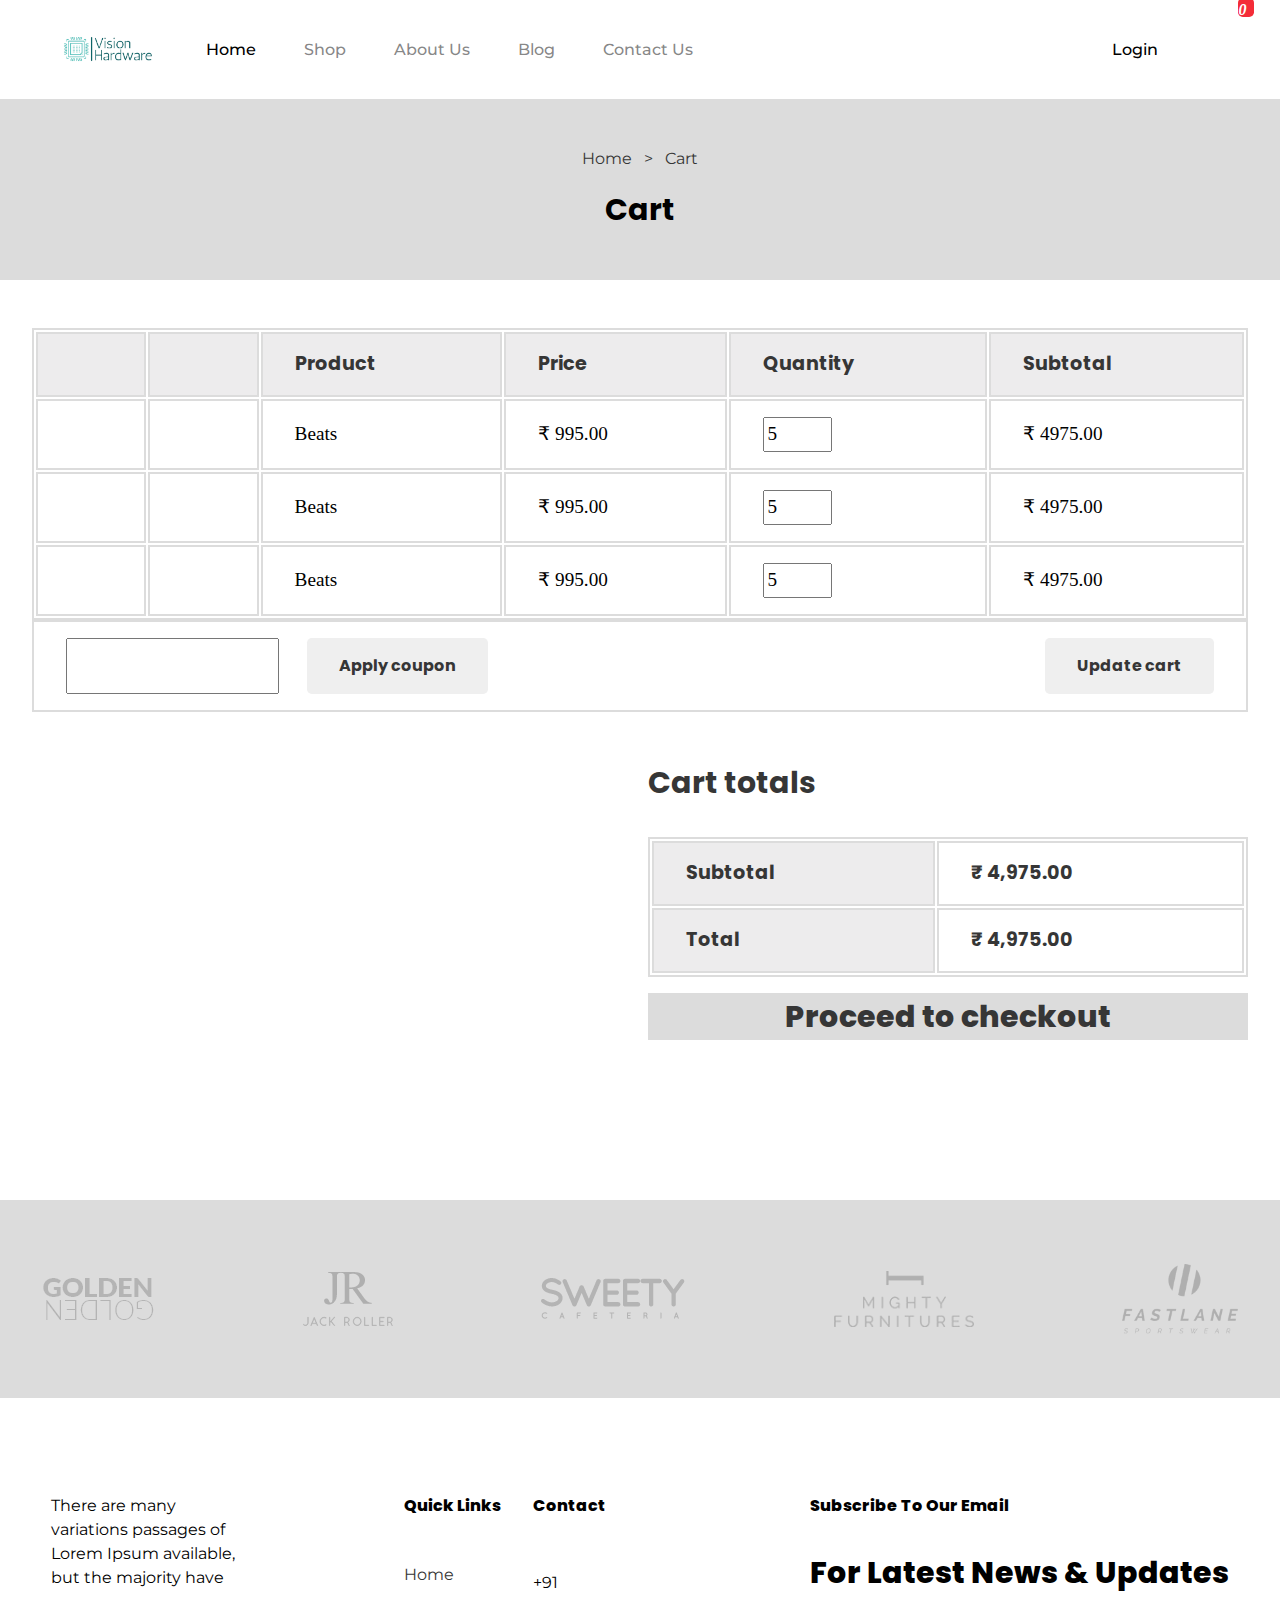
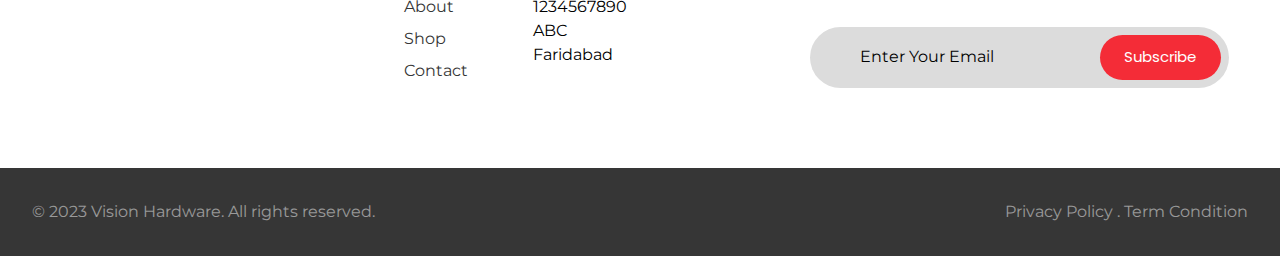
<file: cart.html>
<!DOCTYPE html>
<html lang="en">
  <head>
    <meta charset="UTF-8" />
    <meta http-equiv="X-UA-Compatible" content="IE=edge" />
    <meta name="viewport" content="width=device-width, initial-scale=1.0" />

    <!-- Google Fonts -->
    <link
      href="https://fonts.googleapis.com/css2?family=Montserrat:wght@100;200;300;400;500;600;700;800;900&family=Poppins:wght@100;200;300;400;500;600;700;800;900&display=swap"
      rel="stylesheet"
    />

    <!-- Icon -->
    <link
      rel="stylesheet"
      href="https://unicons.iconscout.com/release/v4.0.0/css/line.css"
    />
    <!-- icon -->

    <!-- Google fonts End -->

    <!-- custon style Sheet & JavaScript -->
    <link rel="stylesheet" href="css/index.css" />
    <link rel="stylesheet" href="css/shop.css" />
    <link rel="stylesheet" href="css/blog.css" />
    <link rel="stylesheet" href="css/cart.css" />
    <script src="js/index.js" defer></script>
    <!-- custon style Sheet & JavaScript -->
    <title>Vision Hardware</title>
  </head>
  <body class="home">
    <header class="primary-header container flex">
      <div class="header-inner-one flex">
        <div class="logo">
          <img src="logo.png" alt="" />
        </div>
        <button
          class="mobile-close-btn"
          data-visible="false"
          aria-controls="primary-navigation"
        >
          <i class="uil uil-times-circle"></i>
        </button>
        <nav>
          <ul
            id="primary-navigation"
            data-visible="false"
            class="primary-navigation flex"
          >
            <li>
              <a class="active fs-100 fs-montserrat bold-500" href="index.html"
                >Home</a
              >
            </li>
            <li>
              <a class="fs-100 fs-montserrat bold-500" href="shop.html"
                >Shop</a
              >
            </li>
            <li>
              <a class="fs-100 fs-montserrat bold-500" href="about.html"
                >About Us</a
              >
            </li>
            <li>
              <a class="fs-100 fs-montserrat bold-500" href="blog.html"
                >Blog</a
              >
            </li>
            <li>
              <a class="fs-100 fs-montserrat bold-500" href="contactus.html"
                >Contact Us</a
              >
            </li>
          </ul>
        </nav>
      </div>

      <div class="header-login flex">
        <p class="fs-100 fs-montserrat bold-500"><a style="text-decoration: none; color: black;" href="login.html">Login</a></p>
        <i class="uil uil-search"></i>
        <i
          id="cart-box"
          aria-controls="cart-icon"
          class="uil uil-shopping-bag"
        ></i>

        <!-- =================1111111111================== -->
        <div id="cart-icon" data-visible="false" class="cart-icon">
          <div class="shopping flex">
            <p>Shopping Basket</p>
            <i id="cross-btn" class="uil uil-times"></i>
          </div>
          <div class="cart bold-800 flex">
            <i class="uil uil-shopping-cart-alt"></i>
            <p>Cart Is Empty</p>

            <!-- ================================================== -->

            <!-- ================================================== -->
          </div>
        </div>
      </div>
      <div class="mobile-open-btn"><i class="uil uil-align-right"></i></div>
    </header>

    <!-- ===================Shop Feature Section============================ -->

    <section class="shop-feature bg-gray grid">
      <div>
        <p class="fs-montserrat text-black">
          Home <span aria-hidden="true" class="margin">></span> Cart
        </p>
      </div>
      <h2 class="fs-poppins fs-300 bold-700">Cart</h2>
    </section>

    <!-- ===============================Cart Section=================== -->

    <section class="table">
      <table>
        <thead class="thead fs-poppins text-black bold-700 bg-very-light-gray">
          <tr>
            <td></td>
            <td></td>
            <td>Product</td>
            <td>Price</td>
            <td>Quantity</td>
            <td>Subtotal</td>
          </tr>
        </thead>
        <tbody>
          <tr>
            <td><i class="uil uil-times"></i></td>
            <td><i class="uil uil-user-circle"></i></td>
            <td>Beats</td>
            <td>₹ 995.00</td>
            <td><input type="number" min="5" max="10" placeholder="5" /></td>
            <td>₹ 4975.00</td>
          </tr>
          <tr>
            <td><i class="uil uil-times"></i></td>
            <td><i class="uil uil-user-circle"></i></td>
            <td>Beats</td>
            <td>₹ 995.00</td>
            <td><input type="number" min="5" max="10" placeholder="5"/></td>
            <td>₹ 4975.00</td>
          </tr>
          <tr>
            <td><i class="uil uil-times"></i></td>
            <td><i class="uil uil-user-circle"></i></td>
            <td>Beats</td>
            <td>₹ 995.00</td>
            <td><input type="number" min="5" max="10" placeholder="5"/></td>
            <td>₹ 4975.00</td>
          </tr>
        </tbody>
      </table>

      <div class="copen-box flex">
        <div>
          <input class="copen-input fs-poppins text-black" type="text" />
          <button class="cupen-btn fs-poppins bold-700 text-black">
            Apply coupon
          </button>
        </div>
        <div>
          <button class="cupen-btn fs-poppins bold-700 text-black">
            Update cart
          </button>
        </div>
      </div>
    </section>

    <section class="check-out grid">
      <div></div>
      <div>
        <h3 class="fs-poppins fs-300 text-black bold-700">Cart totals</h3>

        <table>
          <thead class="thead fs-poppins text-black bold-700">
            <tr>
              <td class="bg-very-light-gray">Subtotal</td>
              <td>₹ 4,975.00</td>
            </tr>
          </thead>
          <thead class="thead fs-poppins text-black bold-700">
            <tr>
              <td class="bg-very-light-gray">Total</td>
              <td class="bold-700">₹ 4,975.00</td>
            </tr>
          </thead>
          <tbody></tbody>
        </table>

        <div class="grid">
          <button class="fs-poppins text-black bold-800 fs-300 bg-gray">
            Proceed to checkout
          </button>
        </div>
      </div>
    </section>

    <!-- ===============================Cart Section=================== -->

    <footer>
      <!-- =============Brands================= -->
      <section class="brands grid">
        <div>
          <img src="br-1.png" alt="" />
        </div>
        <div>
          <img src="br-2.png" alt="" />
        </div>
        <div>
          <img src="br-3.png" alt="" />
        </div>
        <div>
          <img src="br-4.png" alt="" />
        </div>
        <div>
          <img src="br-5.png" alt="" />
        </div>
      </section>

      <!-- =============Footer Menu=================== -->
      <section class="footer grid">
        <div class="footer-logo grid">
          <!-- <img src="logo.png" alt="" /> -->
          <p class="fs-montserrat fs-200">
            There are many variations passages of Lorem Ipsum available, but the
            majority have
          </p>
          <div class="social-media flex">
            <i class="uil uil-facebook-f"></i>
            <i class="uil uil-instagram"></i>
            <i class="uil uil-linkedin"></i>
            <i class="uil uil-twitter"></i>
          </div>
        </div>

        <div class="footer-menu grid">
          <h3 class="fs-poppins fs-200 bold-800">Quick Links</h3>
          <ul>
            <li>
              <a class="fs-montserrat text-black fs-200" href="#">Home</a>
            </li>
            <li>
              <a class="fs-montserrat text-black fs-200" href="#">About</a>
            </li>
            <li>
              <a class="fs-montserrat text-black fs-200" href="#">Shop</a>
            </li>
            <li>
              <a class="fs-montserrat text-black fs-200" href="#">Contact</a>
            </li>
          </ul>
        </div>

        <div class="contact grid">
          <h3 class="fs-poppins fs-200 bold-800">Contact</h3>
          <p class="fs-montserrat">
            +91 1234567890 ABC Faridabad
          </p>
        </div>

        <div class="emails grid">
          <h3 class="fs-poppins fs-200 bold-800">Subscribe To Our Email</h3>
          <p class="updates fs-poppins fs-300 bold-800">
            For Latest News & Updates
          </p>
          <div class="inputField flex bg-gray">
            <input
              type="email"
              placeholder="Enter Your Email"
              class="fs-montserrat bg-gray"
            />
            <button class="bg-red text-white fs-poppins fs-50">
              Subscribe
            </button>
          </div>
        </div>
      </section>

      <section class="copyRight">
        <p class="c-font fs-montserrat fs-200">
          © 2023 Vision Hardware. All rights reserved.
        </p>
        <p class="fs-montserrat fs-100 text-align p-top">
          Privacy Policy . Term Condition
        </p>
      </section>
    </footer>
  </body>
</html>
</file>
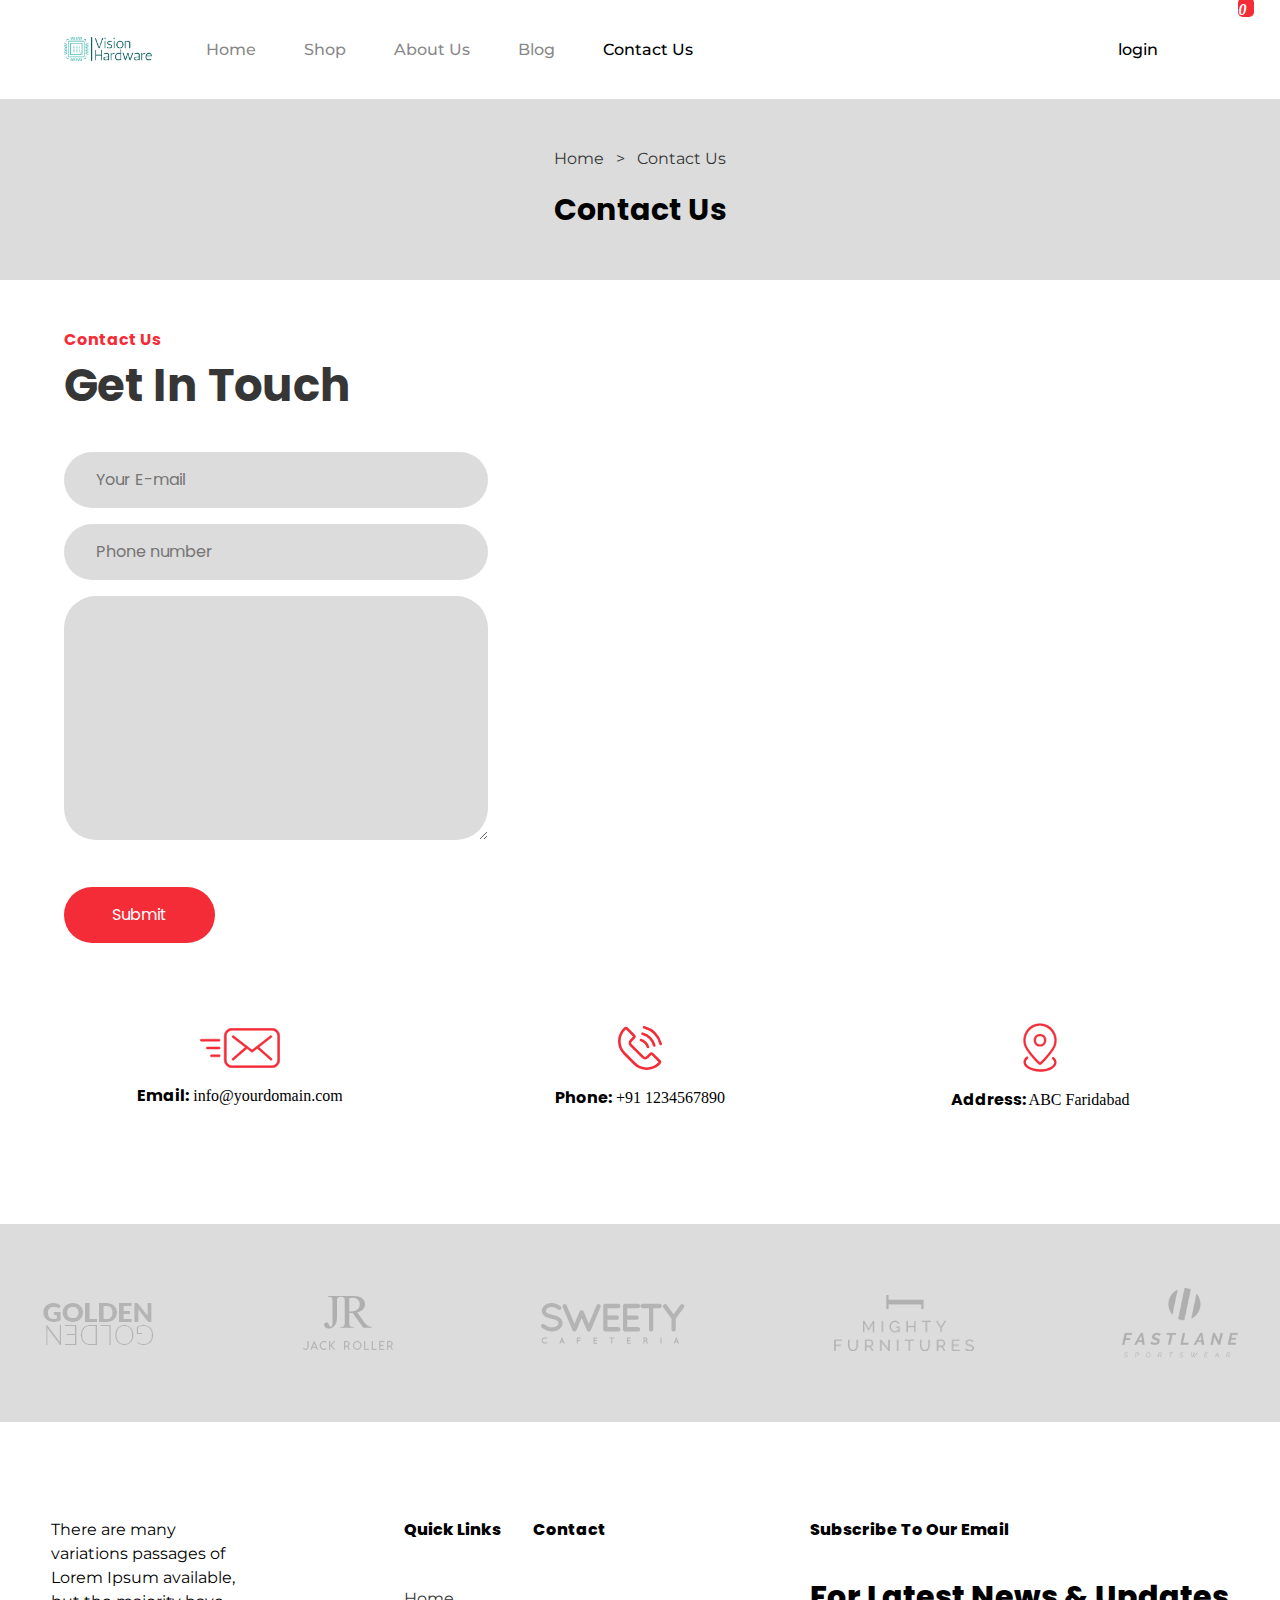
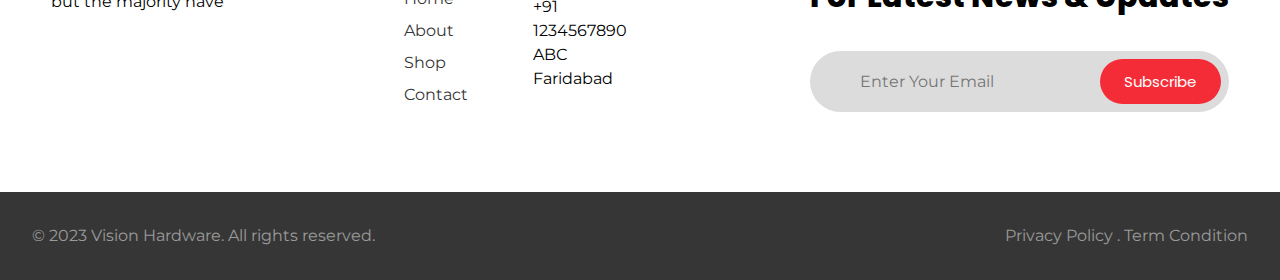
<file: contactus.html>
<!DOCTYPE html>
<html lang="en">
  <head>
    <meta charset="UTF-8" />
    <meta http-equiv="X-UA-Compatible" content="IE=edge" />
    <meta name="viewport" content="width=device-width, initial-scale=1.0" />

    <!-- Google Fonts -->
    <link
      href="https://fonts.googleapis.com/css2?family=Montserrat:wght@100;200;300;400;500;600;700;800;900&family=Poppins:wght@100;200;300;400;500;600;700;800;900&display=swap"
      rel="stylesheet"
    />

    <!-- Icon -->
    <link
      rel="stylesheet"
      href="https://unicons.iconscout.com/release/v4.0.0/css/line.css"
    />
    <!-- icon -->

    <!-- Google fonts End -->

    <!-- custon style Sheet & JavaScript -->
    <link rel="stylesheet" href="css/index.css" />
    <link rel="stylesheet" href="css/shop.css" />
    <link rel="stylesheet" href="css/blog.css" />
    <link rel="stylesheet" href="css/contactus.css" />
    <script src="js/index.js" defer></script>
    <!-- custon style Sheet & JavaScript -->
    <title>Vision Hardware</title>
  </head>
  <body class="home">
    <header class="primary-header container flex">
      <div class="header-inner-one flex">
        <div class="logo">
          <img src="logo.png" alt="" />
        </div>
        <button
          class="mobile-close-btn"
          data-visible="false"
          aria-controls="primary-navigation"
        >
          <i class="uil uil-times-circle"></i>
        </button>
        <nav>
          <ul
            id="primary-navigation"
            data-visible="false"
            class="primary-navigation flex"
          >
            <li>
              <a class="fs-100 fs-montserrat bold-500" href="index.html"
                >Home</a
              >
            </li>
            <li>
              <a class="fs-100 fs-montserrat bold-500" href="shop.html"
                >Shop</a
              >
            </li>
            <li>
              <a class="fs-100 fs-montserrat bold-500" href="about.html"
                >About Us</a
              >
            </li>
            <li>
              <a class="fs-100 fs-montserrat bold-500" href="blog.html"
                >Blog</a
              >
            </li>
            <li>
              <a class="active fs-100 fs-montserrat bold-500" href="contactus.html"
                >Contact Us</a
              >
            </li>
          </ul>
        </nav>
      </div>

      <div class="header-login flex">
        <p class="fs-100 fs-montserrat bold-500"><a style="text-decoration: none; color: black;" href="login.html">login</a></p>
        <i class="uil uil-search"></i>
        <i
          id="cart-box"
          aria-controls="cart-icon"
          class="uil uil-shopping-bag"
        ></i>

        <!-- =================1111111111================== -->
        <div id="cart-icon" data-visible="false" class="cart-icon">
          <div class="shopping flex">
            <p>Shopping Basket</p>
            <i id="cross-btn" class="uil uil-times"></i>
          </div>
          <div class="cart bold-800 flex">
            <i class="uil uil-shopping-cart-alt"></i>
            <p>Cart Is Empty</p>

            <!-- ================================================== -->

            <!-- ================================================== -->
          </div>
        </div>
      </div>
      <div class="mobile-open-btn"><i class="uil uil-align-right"></i></div>
    </header>

    <!-- ===================Shop Feature Section============================ -->

    <section class="shop-feature bg-gray grid">
      <div>
        <p class="fs-montserrat text-black">
          Home <span aria-hidden="true" class="margin">></span> Contact Us
        </p>
      </div>
      <h2 class="fs-poppins fs-300 bold-700">Contact Us</h2>
    </section>

    <!-- ===================Contact Us======================== -->

    <section class="contact-us grid">
      <div class="contact-info">
        <div>
          <h1 class="fs-poppins text-red fs-200">Contact Us</h1>
          <h3 class="fs-poppins text-black fs-400">Get In Touch</h3>
        </div>
        <form action="#" class="contact-form grid">
          <div class="grid">
            <input
              class="bg-gray text-black fs-poppins"
              type="text"
              placeholder="Your E-mail"
            />
          </div>
          <div class="grid">
            <input
              class="bg-gray text-black fs-poppins"
              type="text"
              placeholder="Phone number"
            />
          </div>
          <div>
            <textarea
              class="bg-gray text-black fs-poppins"
              rows="10"
              placeholder="Your Message Here"
            >
            </textarea>
          </div>

          <div class="contact-btn">
            <button class="large-btn bg-red text-white fs-poppins fs-50">
              Submit
            </button>
          </div>
        </form>
      </div>

      <!-- ================map===================== -->
      <div>
        <div class="map">
          <iframe style="border-radius: 20px; border-color: transparent;"src="https://www.google.com/maps/embed?pb=!1m14!1m12!1m3!1d547.6255535089298!2d77.29147938861026!3d28.40444908496045!2m3!1f0!2f0!3f0!3m2!1i1024!2i768!4f13.1!5e0!3m2!1sen!2sin!4v1701176457641!5m2!1sen!2sin" width="600" height="450" style="border:0;" allowfullscreen="" loading="lazy" referrerpolicy="no-referrer-when-downgrade"></iframe>
        </div>
      </div>
    </section>

    <!-- ===========Support Section==================== -->

    <section class="suport-container grid">
      <div class="support-info grid">
        <div class="suport-img grid">
          <img src="sup-1.svg" alt="" />
        </div>
        <div>
          <p class="fs-100">
            <span class="fs-200 fs-poppins bold-700">Email:</span>
            info@yourdomain.com
          </p>
        </div>
      </div>
      <div class="support-info grid">
        <div class="suport-img grid">
          <img src="sup-2.svg" alt="" />
        </div>
        <div>
          <p class="fs-100">
            <span class="fs-200 fs-poppins bold-700">Phone:</span> +91 1234567890
          </p>
        </div>
      </div>
      <div class="support-info grid">
        <div class="suport-img grid">
          <img src="sup-3.svg" alt="" />
        </div>
        <div>
          <p class="fs-100">
            <span class="fs-200 fs-poppins bold-700">Address:</span> ABC Faridabad
          </p>
        </div>
      </div>
    </section>

    <!-- ===================Contact Us======================== -->

    <footer>
      <!-- =============Brands================= -->
      <section class="brands grid">
        <div>
          <img src="br-1.png" alt="" />
        </div>
        <div>
          <img src="br-2.png" alt="" />
        </div>
        <div>
          <img src="br-3.png" alt="" />
        </div>
        <div>
          <img src="br-4.png" alt="" />
        </div>
        <div>
          <img src="br-5.png" alt="" />
        </div>
      </section>

      <!-- =============Footer Menu=================== -->
      <section class="footer grid">
        <div class="footer-logo grid">
          <!-- <img src="logo.png" alt="" /> -->
          <p class="fs-montserrat fs-200">
            There are many variations passages of Lorem Ipsum available, but the
            majority have
          </p>
          <div class="social-media flex">
            <i class="uil uil-facebook-f"></i>
            <i class="uil uil-instagram"></i>
            <i class="uil uil-linkedin"></i>
            <i class="uil uil-twitter"></i>
          </div>
        </div>

        <div class="footer-menu grid">
          <h3 class="fs-poppins fs-200 bold-800">Quick Links</h3>
          <ul>
            <li>
              <a class="fs-montserrat text-black fs-200" href="#">Home</a>
            </li>
            <li>
              <a class="fs-montserrat text-black fs-200" href="#">About</a>
            </li>
            <li>
              <a class="fs-montserrat text-black fs-200" href="#">Shop</a>
            </li>
            <li>
              <a class="fs-montserrat text-black fs-200" href="#">Contact</a>
            </li>
          </ul>
        </div>

        <div class="contact grid">
          <h3 class="fs-poppins fs-200 bold-800">Contact</h3>
          <p class="fs-montserrat">
            +91 1234567890 ABC Faridabad
          </p>
        </div>

        <div class="emails grid">
          <h3 class="fs-poppins fs-200 bold-800">Subscribe To Our Email</h3>
          <p class="updates fs-poppins fs-300 bold-800">
            For Latest News & Updates
          </p>
          <div class="inputField flex bg-gray">
            <input
              type="email"
              placeholder="Enter Your Email"
              class="fs-montserrat bg-gray"
            />
            <button class="bg-red text-white fs-poppins fs-50">
              Subscribe
            </button>
          </div>
        </div>
      </section>

      <section class="copyRight">
        <p class="c-font fs-montserrat fs-200">
          © 2023 Vision Hardware. All rights reserved.
        </p>
        <p class="fs-montserrat fs-100 text-align p-top">
          Privacy Policy . Term Condition
        </p>
      </section>
    </footer>
  </body>
</html>
</file>
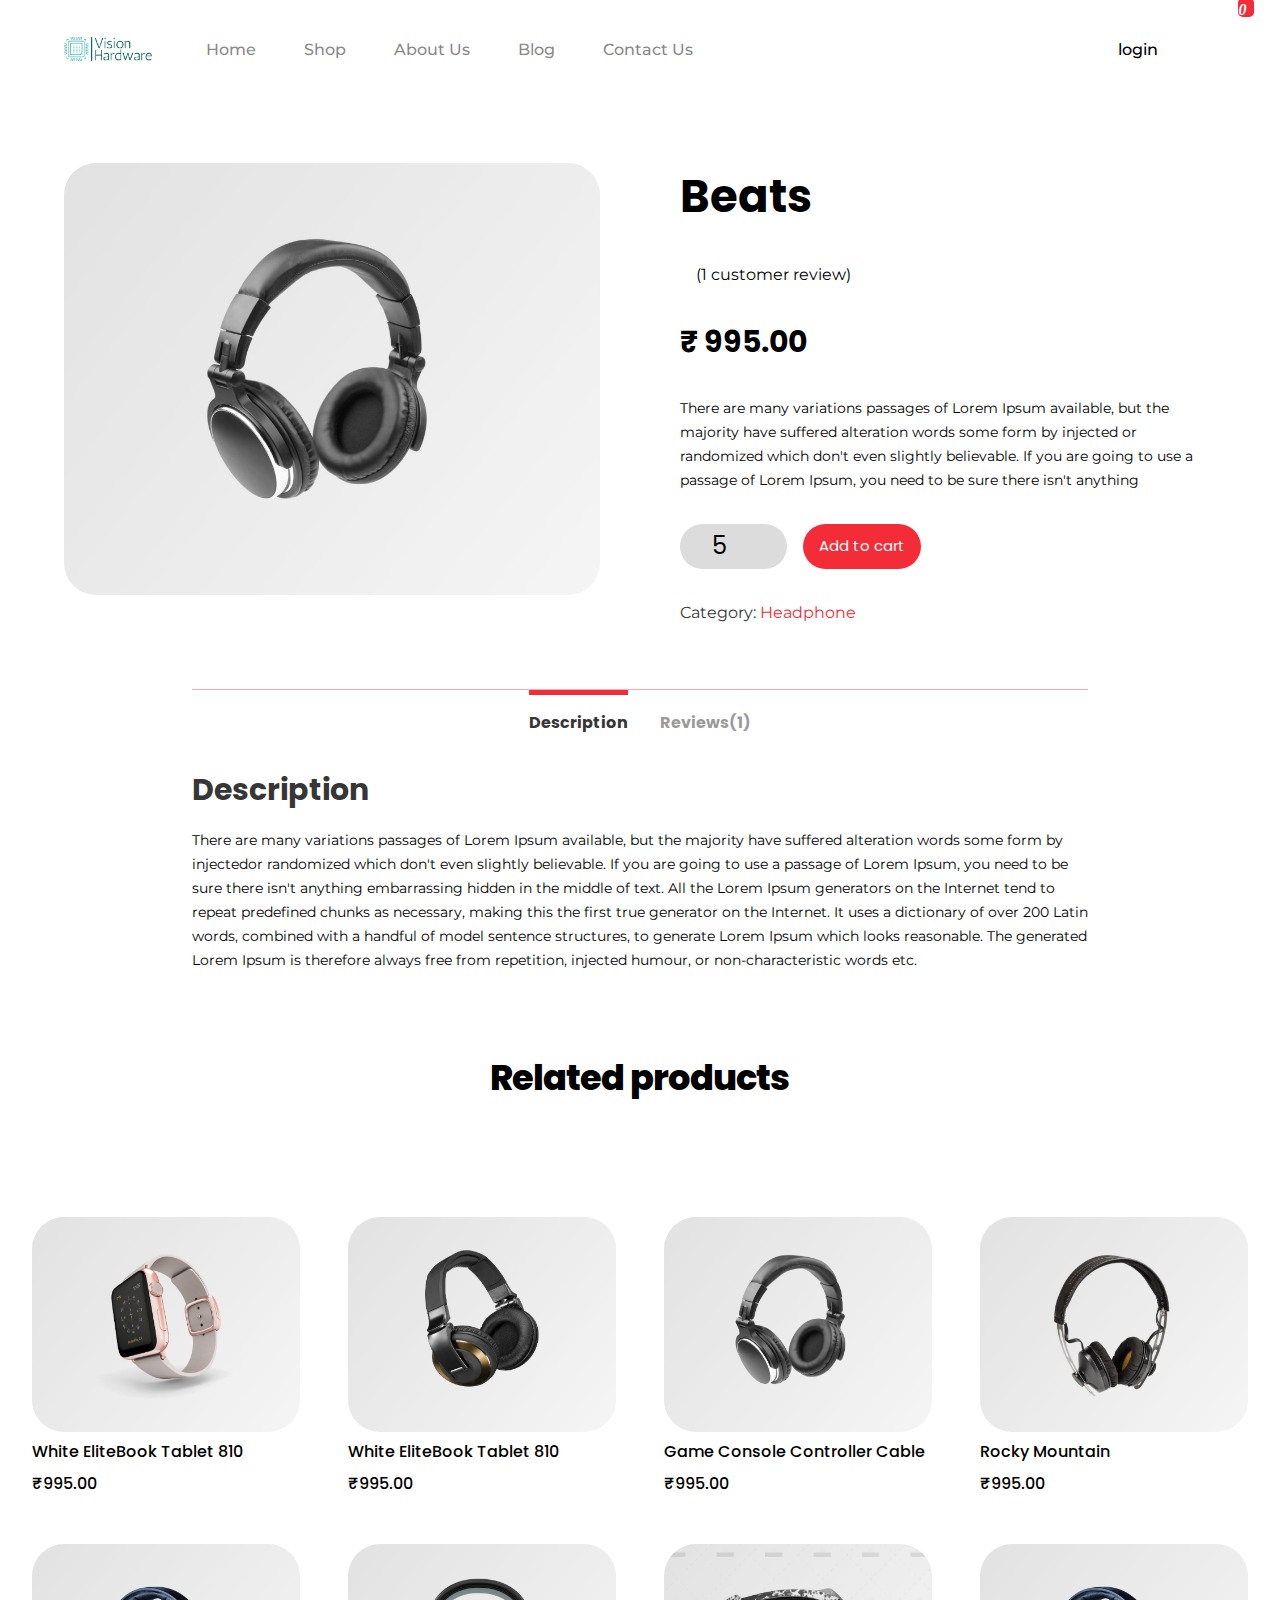
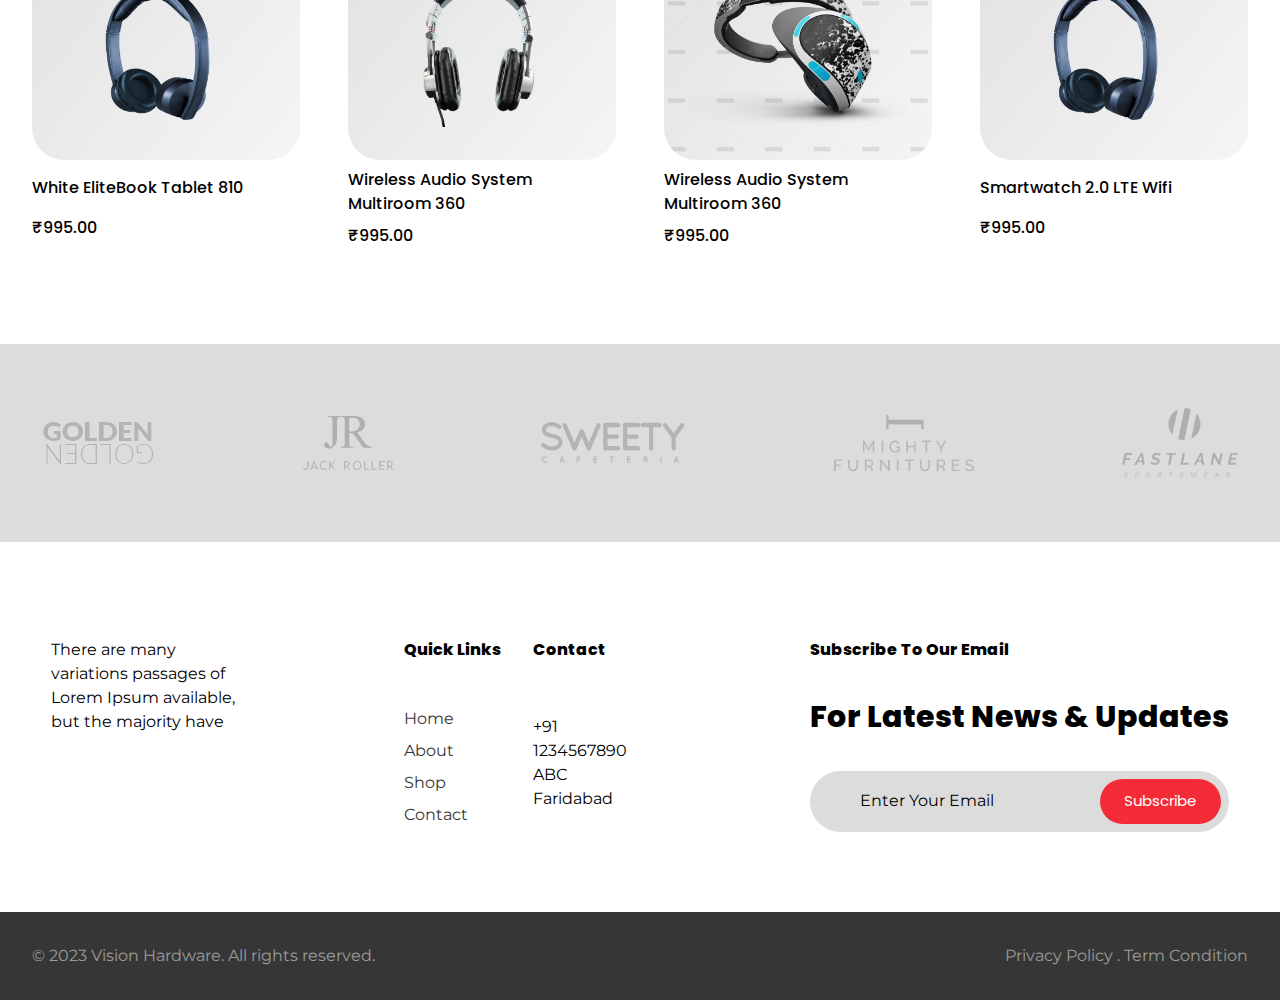
<file: product.html>
<!DOCTYPE html>
<html lang="en">
  <head>
    <meta charset="UTF-8" />
    <meta http-equiv="X-UA-Compatible" content="IE=edge" />
    <meta name="viewport" content="width=device-width, initial-scale=1.0" />

    <!-- Google Fonts -->
    <link
      href="https://fonts.googleapis.com/css2?family=Montserrat:wght@100;200;300;400;500;600;700;800;900&family=Poppins:wght@100;200;300;400;500;600;700;800;900&display=swap"
      rel="stylesheet"
    />

    <!-- Icon -->
    <link
      rel="stylesheet"
      href="https://unicons.iconscout.com/release/v4.0.0/css/line.css"
    />
    <!-- icon -->

    <!-- Google fonts End -->

    <!-- custon style Sheet & JavaScript -->
    <link rel="stylesheet" href="css/index.css" />
    <link rel="stylesheet" href="css/shop.css" />
    <link rel="stylesheet" href="css/blog.css" />
    <link rel="stylesheet" href="css/product.css" />
    <link rel="stylesheet" href="css/contactus.css" />
    <script src="js/index.js" defer></script>
    <script src="js/product.js" defer></script>
    <!-- custon style Sheet & JavaScript -->
    <title>Vision Hardware</title>
  </head>
  <body class="home">
    <header class="primary-header container flex">
      <div class="header-inner-one flex">
        <div class="logo">
          <img src="logo.png" alt="" />
        </div>
        <button
          class="mobile-close-btn"
          data-visible="false"
          aria-controls="primary-navigation"
        >
          <i class="uil uil-times-circle"></i>
        </button>
        <nav>
          <ul
            id="primary-navigation"
            data-visible="false"
            class="primary-navigation flex"
          >
            <li>
              <a class="fs-100 fs-montserrat bold-500" href="index.html"
                >Home</a
              >
            </li>
            <li>
              <a class="fs-100 fs-montserrat bold-500" href="shop.html"
                >Shop</a
              >
            </li>
            <li>
              <a class="fs-100 fs-montserrat bold-500" href="about.html"
                >About Us</a
              >
            </li>
            <li>
              <a class="fs-100 fs-montserrat bold-500" href="blog.html"
                >Blog</a
              >
            </li>
            <li>
              <a class="fs-100 fs-montserrat bold-500" href="contactus.html"
                >Contact Us</a
              >
            </li>
          </ul>
        </nav>
      </div>

      <div class="header-login flex">
        <p class="fs-100 fs-montserrat bold-500"><a style="text-decoration: none; color: black;" href="login.html">login</a></p>
        <i class="uil uil-search"></i>
        <i
          id="cart-box"
          aria-controls="cart-icon"
          class="uil uil-shopping-bag"
        ></i>

        <!-- =================1111111111================== -->
        <div id="cart-icon" data-visible="false" class="cart-icon">
          <div class="shopping flex">
            <p>Shopping Basket</p>
            <i id="cross-btn" class="uil uil-times"></i>
          </div>
          <div class="cart bold-800 flex">
            <i class="uil uil-shopping-cart-alt"></i>
            <p>Cart Is Empty</p>

            <!-- ================================================== -->

            <!-- ================================================== -->
          </div>
        </div>
      </div>
      <div class="mobile-open-btn"><i class="uil uil-align-right"></i></div>
    </header>

    <!-- ==================Single Product-============================= -->
    <section class="single-product grid">
      <div>
        <img src="product-img.jpg" alt="" />
      </div>
      <div class="product-info grid">
        <h1 class="fs-poppins fs-400 blod-900">Beats</h1>
        <div class="star-icon flex">
          <div>
            <i class="uil text-red uil-star"></i>
            <i class="uil text-red uil-star"></i>
            <i class="uil text-red uil-star"></i>
            <i class="uil text-red uil-star"></i>
            <i class="uil uil-star"></i>
          </div>
          <div>
            <p class="fs-montserrat fs-100">(1 customer review)</p>
          </div>
        </div>

        <div class="price">
          <p class="bold-700 fs-poppins fs-300">₹ 995.00</p>
        </div>

        <div>
          <p class="fs-montserrat lineheight">
            There are many variations passages of Lorem Ipsum available, but the
            majority have suffered alteration words some form by injected or
            randomized which don't even slightly believable. If you are going to
            use a passage of Lorem Ipsum, you need to be sure there isn't
            anything
          </p>
        </div>

        <div class="product-add-cart flex">
          <input type="number" min="5" max="10" placeholder="5" class="bg-gray fs-poppins"/>
          <a href="cart.html"><button
            class="product-btn large-btn bg-red text-white fs-poppins fs-50"
          >
            Add to cart
          </button></a>
        </div>

        <div>
          <p class="fs-montserrat text-red">
            <span class="text-black">Category: </span>Headphone
          </p>
        </div>
      </div>
    </section>

    <!-- ==================Single Product-============================= -->

    <!-- ==============Product Description====================== -->

    <section class="product-description grid">
      <div class="product-taps flex">
        <a id="dis-tab" class="fs-poppins fs-200 text-black bold-700 active-tab"
          >Description</a
        >
        <a
          id="rev-tab"
          class="fs-poppins fs-200 text-black bold-700 tabs-light-text"
          >Reviews(1)</a
        >
      </div>

      <div class="description grid" data-tab="false">
        <h3 class="text-black fs-poppins fs-300">Description</h3>
        <p class="fs-montserrat lineheight">
          There are many variations passages of Lorem Ipsum available, but the
          majority have suffered alteration words some form by injectedor
          randomized which don't even slightly believable. If you are going to
          use a passage of Lorem Ipsum, you need to be sure there isn't anything
          embarrassing hidden in the middle of text. All the Lorem Ipsum
          generators on the Internet tend to repeat predefined chunks as
          necessary, making this the first true generator on the Internet. It
          uses a dictionary of over 200 Latin words, combined with a handful of
          model sentence structures, to generate Lorem Ipsum which looks
          reasonable. The generated Lorem Ipsum is therefore always free from
          repetition, injected humour, or non-characteristic words etc.
        </p>
      </div>

      <article class="reviews-container" data-tab="false">
        <div class="reviews">
          <p class="text-black fs-poppins fs-200 bold-700">
            1 review for Rockey Mountain
          </p>
        </div>
        <div id="post-reviews">
          <div
            id="display-reviews"
            class="display-reviews bg-very-light-gray flex"
          >
            <div>
              <i class="uil text-black uil-user-circle"></i>
            </div>
            <div>
              <div class="connent-box">
                <i class="uil text-red uil-star"></i>
                <i class="uil text-red uil-star"></i>
                <i class="uil text-red uil-star"></i>
                <i class="uil text-red uil-star"></i>
                <i class="uil uil-star"></i>
                <p class="fs-poppins fs-200">
                  <span class="bold-700">Paul </span>- October 7, 2019
                </p>
                <p class="fs-poppins fs-200">Hello</p>
              </div>
              <div class="flex likes-icon">
                <i class="uil bg-gray uil-thumbs-up"></i>
                <i class="uil bg-gray uil-thumbs-down"></i>
                <span id="count-like" class="bg-white fs-poppins">0</span>
              </div>
            </div>
          </div>
        </div>

        <div class="grid">
          <div class="reviews">
            <p class="text-black fs-poppins fs-200">Add a review</p>
          </div>

          <div class="give-reviews flex">
            <div>
              <p class="text-black fs-poppins fs-200 bold-700">Your rating *</p>
            </div>
            <div>
              <i class="uil uil-star"></i>
              <i class="uil uil-star"></i>
              <i class="uil uil-star"></i>
              <i class="uil uil-star"></i>
              <i class="uil uil-star"></i>
            </div>
          </div>
          <div class="message grid">
            <p class="fs-montserrat">Your review</p>
            <textarea
              type="text"
              rows="10"
              class="bg-very-light-gray fs-montserrat"
            ></textarea>
          </div>
        </div>
        <div class="review-btn flex">
          <button
            id="add-connent"
            class="large-btn bg-red text-white fs-poppins fs-50"
          >
            Submit
          </button>
        </div>
      </article>
    </section>

    <!-- ==============Product Description====================== -->

    <!-- ============Related Product Section===================== -->

    <!-- =================Related Product Section ================================ -->
    <section class="best-product container">
      <h2 class="letter-spacing bold-800 fs-poppins">Related products</h2>
    </section>

    <!-- ============Related Product Section===================== -->

    <!-- ===========================Heading======================== -->
    <section class="best-Seller related-product">
      <div class="product grid">
        <img src="p-2.jpg" alt="" />
        <p class="fs-poppins bold-500">White EliteBook Tablet 810</p>
        <p class="fs-poppins bold-500">₹995.00</p>

        <!-- ---------------------------- -->
        <div class="product-details grid bg-red">
          <i class="text-white uil uil-shopping-cart-alt"></i>
          <i class="text-white uil uil-heart-alt"></i>
        </div>
        <!-- ===================================== -->
      </div>
      <div class="product grid">
        <img src="p-3.jpg" alt="" />
        <p class="fs-poppins bold-500">White EliteBook Tablet 810</p>
        <p class="fs-poppins bold-500">₹995.00</p>

        <!-- ---------------------------- -->
        <div class="product-details grid bg-red">
          <i class="text-white uil uil-shopping-cart-alt"></i>
          <i class="text-white uil uil-heart-alt"></i>
        </div>
        <!-- ===================================== -->
      </div>
      <div class="product grid">
        <img src="p-4.jpg" alt="" />
        <p class="fs-poppins bold-500">Game Console Controller Cable</p>
        <p class="fs-poppins bold-500">₹995.00</p>

        <!-- ---------------------------- -->
        <div class="product-details grid bg-red">
          <i class="text-white uil uil-shopping-cart-alt"></i>
          <i class="text-white uil uil-heart-alt"></i>
        </div>
        <!-- ===================================== -->
      </div>
      <div class="product grid">
        <img src="p-5.jpg" alt="" />
        <p class="fs-poppins bold-500">Rocky Mountain</p>
        <p class="fs-poppins bold-500">₹995.00</p>

        <!-- ---------------------------- -->
        <div class="product-details grid bg-red">
          <i class="text-white uil uil-shopping-cart-alt"></i>
          <i class="text-white uil uil-heart-alt"></i>
        </div>
        <!-- ===================================== -->
      </div>
      <div class="product grid">
        <img src="p9.jpg" alt="" />
        <p class="fs-poppins bold-500">White EliteBook Tablet 810</p>
        <p class="fs-poppins bold-500">₹995.00</p>

        <!-- ---------------------------- -->
        <div class="product-details grid bg-red">
          <i class="text-white uil uil-shopping-cart-alt"></i>
          <i class="text-white uil uil-heart-alt"></i>
        </div>
        <!-- ===================================== -->
      </div>
      <div class="product grid">
        <img src="p-7.jpg" alt="" />
        <p class="fs-poppins bold-500">Wireless Audio System Multiroom 360</p>
        <p class="fs-poppins bold-500">₹995.00</p>

        <!-- ---------------------------- -->
        <div class="product-details grid bg-red">
          <i class="text-white uil uil-shopping-cart-alt"></i>
          <i class="text-white uil uil-heart-alt"></i>
        </div>
        <!-- ===================================== -->
      </div>
      <div class="product grid">
        <img src="p8.png" alt="" />
        <p class="fs-poppins bold-500">Wireless Audio System Multiroom 360</p>
        <p class="fs-poppins bold-500">₹995.00</p>

        <!-- ---------------------------- -->
        <div class="product-details grid bg-red">
          <i class="text-white uil uil-shopping-cart-alt"></i>
          <i class="text-white uil uil-heart-alt"></i>
        </div>
        <!-- ===================================== -->
      </div>
      <div class="product grid">
        <img src="p9.jpg" alt="" />
        <p class="fs-poppins bold-500">Smartwatch 2.0 LTE Wifi</p>
        <p class="fs-poppins bold-500">₹995.00</p>

        <!-- ---------------------------- -->
        <div class="product-details grid bg-red">
          <i class="text-white uil uil-shopping-cart-alt"></i>
          <i class="text-white uil uil-heart-alt"></i>
        </div>
        <!-- ===================================== -->
      </div>
    </section>

    <!-- ==============Footer section================================= -->

    <footer>
      <!-- =============Brands================= -->
      <section class="brands grid">
        <div>
          <img src="br-1.png" alt="" />
        </div>
        <div>
          <img src="br-2.png" alt="" />
        </div>
        <div>
          <img src="br-3.png" alt="" />
        </div>
        <div>
          <img src="br-4.png" alt="" />
        </div>
        <div>
          <img src="br-5.png" alt="" />
        </div>
      </section>

      <!-- =============Footer Menu=================== -->
      <section class="footer grid">
        <div class="footer-logo grid">
          <!-- <img src="logo.png" alt="" /> -->
          <p class="fs-montserrat fs-200">
            There are many variations passages of Lorem Ipsum available, but the
            majority have
          </p>
          <div class="social-media flex">
            <i class="uil uil-facebook-f"></i>
            <i class="uil uil-instagram"></i>
            <i class="uil uil-linkedin"></i>
            <i class="uil uil-twitter"></i>
          </div>
        </div>

        <div class="footer-menu grid">
          <h3 class="fs-poppins fs-200 bold-800">Quick Links</h3>
          <ul>
            <li>
              <a class="fs-montserrat text-black fs-200" href="#">Home</a>
            </li>
            <li>
              <a class="fs-montserrat text-black fs-200" href="#">About</a>
            </li>
            <li>
              <a class="fs-montserrat text-black fs-200" href="#">Shop</a>
            </li>
            <li>
              <a class="fs-montserrat text-black fs-200" href="#">Contact</a>
            </li>
          </ul>
        </div>

        <div class="contact grid">
          <h3 class="fs-poppins fs-200 bold-800">Contact</h3>
          <p class="fs-montserrat">
            +91 1234567890 ABC Faridabad
          </p>
        </div>

        <div class="emails grid">
          <h3 class="fs-poppins fs-200 bold-800">Subscribe To Our Email</h3>
          <p class="updates fs-poppins fs-300 bold-800">
            For Latest News & Updates
          </p>
          <div class="inputField flex bg-gray">
            <input
              type="email"
              placeholder="Enter Your Email"
              class="fs-montserrat bg-gray"
            />
            <button class="bg-red text-white fs-poppins fs-50">
              Subscribe
            </button>
          </div>
        </div>
      </section>

      <section class="copyRight">
        <p class="c-font fs-montserrat fs-200">
          © 2023 Vision Hardware. All rights reserved.
        </p>
        <p class="fs-montserrat fs-100 text-align p-top">
          Privacy Policy . Term Condition
        </p>
      </section>
    </footer>
  </body>
</html>
</file>
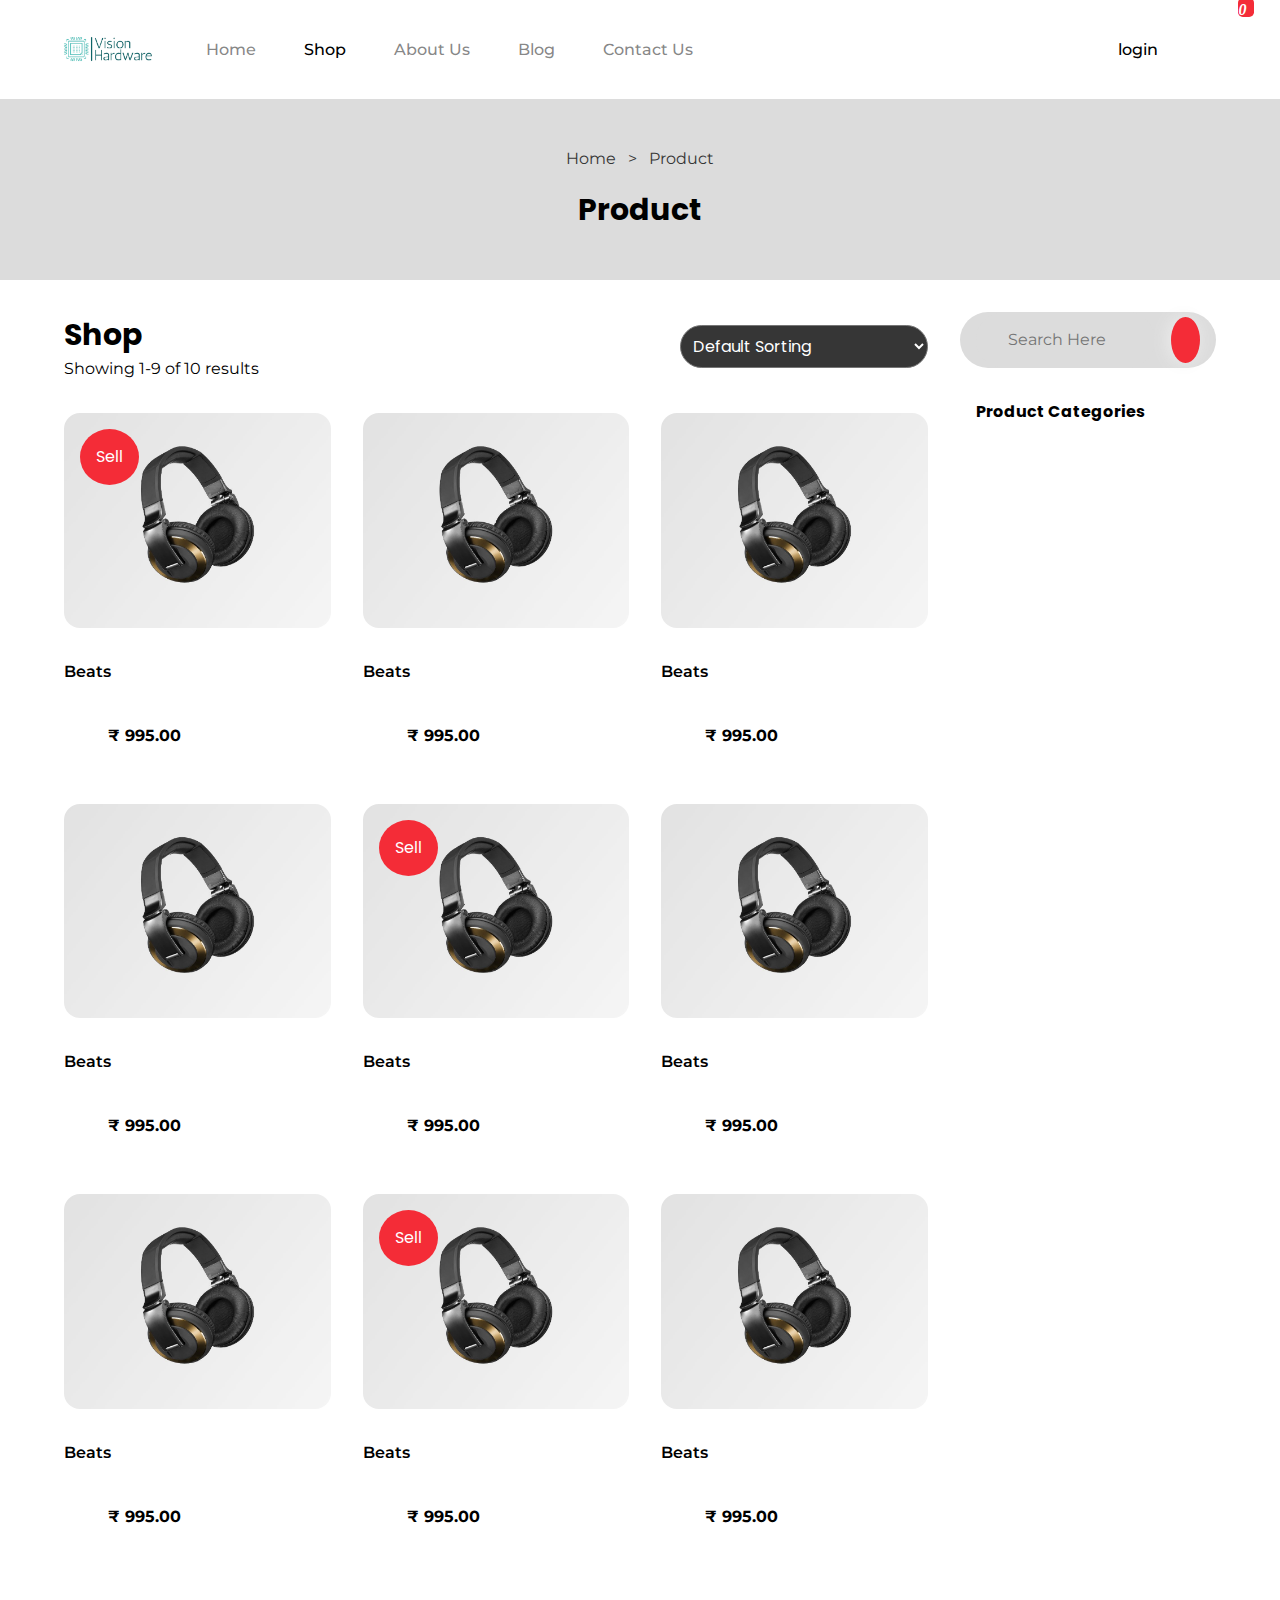
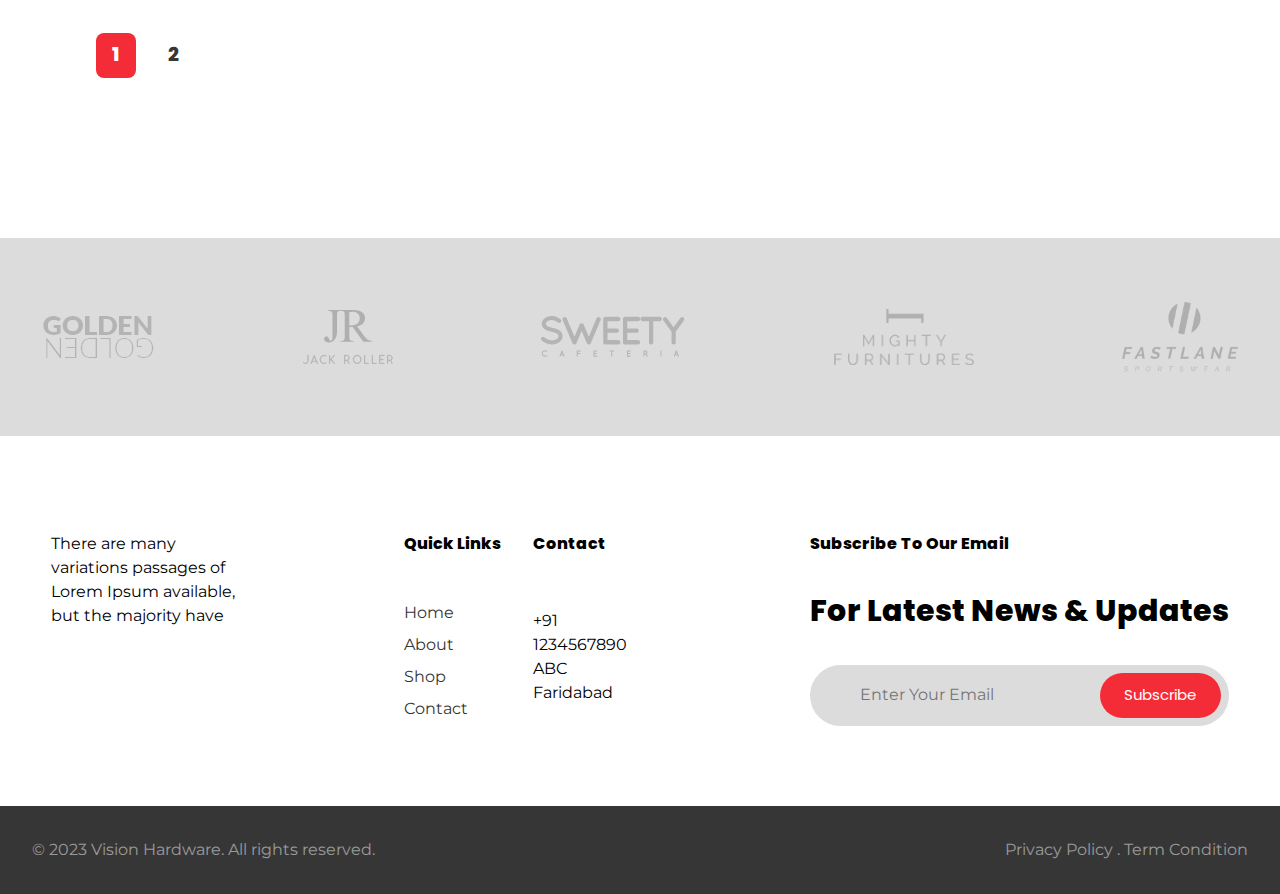
<file: shop.html>
<!DOCTYPE html>
<html lang="en">
  <head>
    <meta charset="UTF-8" />
    <meta http-equiv="X-UA-Compatible" content="IE=edge" />
    <meta name="viewport" content="width=device-width, initial-scale=1.0" />

    <!-- Google Fonts -->
    <link
      href="https://fonts.googleapis.com/css2?family=Montserrat:wght@100;200;300;400;500;600;700;800;900&family=Poppins:wght@100;200;300;400;500;600;700;800;900&display=swap"
      rel="stylesheet"
    />

    <!-- Icon -->
    <link
      rel="stylesheet"
      href="https://unicons.iconscout.com/release/v4.0.0/css/line.css"
    />
    <!-- icon -->

    <!-- Google fonts End -->

    <!-- custon style Sheet & JavaScript -->
    <link rel="stylesheet" href="css/shop.css" />
    <link rel="stylesheet" href="css/index.css" />
    <script src="js/index.js" defer></script>
    <script src="js/shop.js" defer></script>
    <!-- custon style Sheet & JavaScript -->
    <title>Vision Hardware</title>
  </head>
  <body class="home">
    <header class="primary-header container flex">
      <div class="header-inner-one flex">
        <div class="logo">
          <img src="logo.png" alt="" />
        </div>
        <button
          class="mobile-close-btn"
          data-visible="false"
          aria-controls="primary-navigation"
        >
          <i class="uil uil-times-circle"></i>
        </button>
        <nav>
          <ul
            id="primary-navigation"
            data-visible="false"
            class="primary-navigation flex"
          >
            <li>
              <a class="fs-100 fs-montserrat bold-500" href="index.html"
                >Home</a
              >
            </li>
            <li>
              <a class="active fs-100 fs-montserrat bold-500" href="shop.html"
                >Shop</a
              >
            </li>
            <li>
              <a class="fs-100 fs-montserrat bold-500" href="about.html"
                >About Us</a
              >
            </li>
            <li>
              <a class="fs-100 fs-montserrat bold-500" href="blog.html"
                >Blog</a
              >
            </li>
            <li>
              <a class="fs-100 fs-montserrat bold-500" href="contactus.html"
                >Contact Us</a
              >
            </li>
          </ul>
        </nav>
      </div>

      <div class="header-login flex">
        <p class="fs-100 fs-montserrat bold-500"><a style="text-decoration: none; color: black;" href="login.html">login</a></p>
        <i class="uil uil-search"></i>
        <i
          id="cart-box"
          aria-controls="cart-icon"
          class="uil uil-shopping-bag"
        ></i>

        <!-- =================1111111111================== -->
        <div id="cart-icon" data-visible="false" class="cart-icon">
          <div class="shopping flex">
            <p>Shopping Basket</p>
            <i id="cross-btn" class="uil uil-times"></i>
          </div>
          <div class="cart bold-800 flex">
            <i class="uil uil-shopping-cart-alt"></i>
            <p>Cart Is Empty</p>

            <!-- ================================================== -->

            <!-- ================================================== -->
          </div>
        </div>
      </div>
      <div class="mobile-open-btn"><i class="uil uil-align-right"></i></div>
    </header>

    <!-- ===================Shop Feature Section============================ -->

    <section class="shop-feature bg-gray grid">
      <div>
        <p class="fs-montserrat text-black">
          Home <span aria-hidden="true" class="margin">></span> Product
        </p>
      </div>
      <h2 class="fs-poppins fs-300 bold-700">Product</h2>
    </section>

    <!-- ===================Section 2---------------------- -->

    <main class="shop-main-container grid">
      <!-- -------------------Inner Section=============== -->

      <div>
        <div class="shop-title flex">
          <div>
            <h2 class="fs-poppins fs-300">Shop</h2>
            <p class="fs-montserrat">Showing 1-9 of 10 results</p>
          </div>
          <div>
            <select name="text" id="" class="fs-poppins bg-black text-white">
              <option value="">Default Sorting</option>
              <option value="">Short By popularity</option>
              <option value="">Short By Average rating</option>
              <option value="">Short By latest</option>
              <option value="">Short By price: Low To High</option>
              <option value="">Short By price: High To Low</option>
            </select>
          </div>
        </div>
        <!-- ---------------End----Inner Section=============== -->

        <!-- ==============Shop-product====================== -->

        <section class="shop-product grid">
          <div class="product-list grid">
            <img src="p-3.jpg" alt="" />
            <p class="fs-montserrat bold-600">Beats</p>
            <div class="shop-btn flex">
              <button class="bg-red text-white fs-montserrat">
                <a href="product.html" style="text-decoration: none; color: #fff;">Add To Cart</a>
              </button>
              <p class="fs-montserrat bold-700">₹ 995.00</p>
            </div>

            <!-- ===============Pop-Up========================== -->

            <div class="pup-up">
              <p class="fs-poppins">Sell</p>
            </div>

            <!-- ===============Pop-Up========================== -->
          </div>
          <div class="product-list grid">
            <img src="p-3.jpg" alt="" />
            <p class="fs-montserrat bold-600">Beats</p>
            <div class="shop-btn flex">
              <button class="bg-red text-white fs-montserrat">
                Add To Cart
              </button>
              <p class="fs-montserrat bold-700">₹ 995.00</p>
            </div>
          </div>
          <div class="product-list grid">
            <img src="p-3.jpg" alt="" />
            <p class="fs-montserrat bold-600">Beats</p>
            <div class="shop-btn flex">
              <button class="bg-red text-white fs-montserrat">
                Add To Cart
              </button>
              <p class="fs-montserrat bold-700">₹ 995.00</p>
            </div>
          </div>
          <div class="product-list grid">
            <img src="p-3.jpg" alt="" />
            <p class="fs-montserrat bold-600">Beats</p>
            <div class="shop-btn flex">
              <button class="bg-red text-white fs-montserrat">
                Add To Cart
              </button>
              <p class="fs-montserrat bold-700">₹ 995.00</p>
            </div>
          </div>
          <div class="product-list grid">
            <img src="p-3.jpg" alt="" />
            <p class="fs-montserrat bold-600">Beats</p>
            <div class="shop-btn flex">
              <button class="bg-red text-white fs-montserrat">
                Add To Cart
              </button>
              <p class="fs-montserrat bold-700">₹ 995.00</p>
            </div>
            <!-- ===============Pop-Up========================== -->

            <div class="pup-up">
              <p class="fs-poppins">Sell</p>
            </div>

            <!-- ===============Pop-Up========================== -->
          </div>
          <div class="product-list grid">
            <img src="p-3.jpg" alt="" />
            <p class="fs-montserrat bold-600">Beats</p>
            <div class="shop-btn flex">
              <button class="bg-red text-white fs-montserrat">
                Add To Cart
              </button>
              <p class="fs-montserrat bold-700">₹ 995.00</p>
            </div>
          </div>
          <div class="product-list grid">
            <img src="p-3.jpg" alt="" />
            <p class="fs-montserrat bold-600">Beats</p>
            <div class="shop-btn flex">
              <button class="bg-red text-white fs-montserrat">
                Add To Cart
              </button>
              <p class="fs-montserrat bold-700">₹ 995.00</p>
            </div>
          </div>
          <div class="product-list grid">
            <img src="p-3.jpg" alt="" />
            <p class="fs-montserrat bold-600">Beats</p>
            <div class="shop-btn flex">
              <button class="bg-red text-white fs-montserrat">
                Add To Cart
              </button>
              <p class="fs-montserrat bold-700">₹ 995.00</p>
            </div>
            <!-- ===============Pop-Up========================== -->

            <div class="pup-up">
              <p class="fs-poppins">Sell</p>
            </div>

            <!-- ===============Pop-Up========================== -->
          </div>
          <div class="product-list grid">
            <img src="p-3.jpg" alt="" />
            <p class="fs-montserrat bold-600">Beats</p>
            <div class="shop-btn flex">
              <button class="bg-red text-white fs-montserrat">
                Add To Cart
              </button>
              <p class="fs-montserrat bold-700">₹ 995.00</p>
            </div>
          </div>
        </section>

        <div class="next-page fs-poppins flex">
          <span class="bg-red text-white active bold-800">1</span>
          <span class="bold-800 text-black">2</span>
          <span><i class="uil text-red uil-angle-double-right"></i></span>
        </div>
      </div>
      <!-- ==============Shop-product====================== -->
      <section>
        <div class="sidebar-search text-black bg-gray flex">
          <input
            type="text"
            placeholder="Search Here"
            class="fs-montserrat bg-gray"
          />
          <div>
            <i class="uil bg-red text-white uil-search"></i>
          </div>
        </div>

        <aside class="sidebar-category">
          <div class="category-list flex">
            <h3 class="fs-poppins bold-700 fs-200">Product Categories</h3>
            <i id="arrow" class="uil uil-angle-right" data-category="false"></i>
          </div>

          <div class="shop-category-list">
            <ul id="side-nav" class="sidebar-nav grid" data-category="false">
              <li>
                <a class="fs-montserrat text-black bold-500" href="#"
                  >Earphone</a
                >
              </li>
              <li>
                <a class="fs-montserrat text-black bold-500" href="#"
                  >Gadgets</a
                >
              </li>
              <li>
                <a class="fs-montserrat text-black bold-500" href="#">Gaming</a>
              </li>
              <li>
                <a class="fs-montserrat text-black bold-500" href="#"
                  >Headphone</a
                >
              </li>
              <li>
                <a class="fs-montserrat text-black bold-500" href="#">Laptop</a>
              </li>
              <li>
                <a class="fs-montserrat text-black bold-500" href="#"
                  >Speaker</a
                >
              </li>
              <li>
                <a class="fs-montserrat text-black bold-500" href="#"
                  >Uncategorized</a
                >
              </li>
            </ul>
          </div>
        </aside>
      </section>
    </main>

    <!-- =====================Footer Section================ -->

    <footer>
      <!-- =============Brands================= -->
      <section class="brands grid">
        <div>
          <img src="br-1.png" alt="" />
        </div>
        <div>
          <img src="br-2.png" alt="" />
        </div>
        <div>
          <img src="br-3.png" alt="" />
        </div>
        <div>
          <img src="br-4.png" alt="" />
        </div>
        <div>
          <img src="br-5.png" alt="" />
        </div>
      </section>

      <!-- =============Footer Menu=================== -->
      <section class="footer grid">
        <div class="footer-logo grid">
          <!-- <img src="logo.png" alt="" /> -->
          <p class="fs-montserrat fs-200">
            There are many variations passages of Lorem Ipsum available, but the
            majority have
          </p>
          <div class="social-media flex">
            <i class="uil uil-facebook-f"></i>
            <i class="uil uil-instagram"></i>
            <i class="uil uil-linkedin"></i>
            <i class="uil uil-twitter"></i>
          </div>
        </div>

        <div class="footer-menu grid">
          <h3 class="fs-poppins fs-200 bold-800">Quick Links</h3>
          <ul>
            <li>
              <a class="fs-montserrat text-black fs-200" href="#">Home</a>
            </li>
            <li>
              <a class="fs-montserrat text-black fs-200" href="#">About</a>
            </li>
            <li>
              <a class="fs-montserrat text-black fs-200" href="#">Shop</a>
            </li>
            <li>
              <a class="fs-montserrat text-black fs-200" href="#">Contact</a>
            </li>
          </ul>
        </div>

        <div class="contact grid">
          <h3 class="fs-poppins fs-200 bold-800">Contact</h3>
          <p class="fs-montserrat">
            +91 1234567890 ABC Faridabad
          </p>
        </div>

        <div class="emails grid">
          <h3 class="fs-poppins fs-200 bold-800">Subscribe To Our Email</h3>
          <p class="updates fs-poppins fs-300 bold-800">
            For Latest News & Updates
          </p>
          <div class="inputField flex bg-gray">
            <input
              type="email"
              placeholder="Enter Your Email"
              class="fs-montserrat bg-gray"
            />
            <button class="bg-red text-white fs-poppins fs-50">
              Subscribe
            </button>
          </div>
        </div>
      </section>

      <section class="copyRight">
        <p class="c-font fs-montserrat fs-200">
          © 2023 Vision Hardware. All rights reserved.
        </p>
        <p class="fs-montserrat fs-100 text-align p-top">
          Privacy Policy . Term Condition
        </p>
      </section>
    </footer>
  </body>
</html>
</file>
<file: css/index.css>
/* Custom Properties */

/* =====================Par 2--------------------------- */

:root {
  /* color */
  --clr-gray: 0 0% 86.3%;
  --clr-gray-light: 0 0% 93.3%;
  --clr-red: 356.7 90.1% 56.5%;
  --clr-black: 0 0% 21.2%;
  --clr-yellow: 43.8 99% 58.8%;
  --clr-very-light-gray: 300 2.7% 92.7%;
  --clr-green: 144.3 64.4% 49.6%;
  --clr-blue: 214.5 100% 53.9%;
  --clr-white: 0 0% 100%;

  /* font-size */
  /* --fs-bf-194: 12.125rem; */
  --fs-bf-194: 12.3vw;
  --fs-bf-109: 6.8125rem;
  --fs-bf-65: 4.065rem;
  --fs-bf-80: 5rem;
  --fs-bf-50: 3.125rem;
  --fs-bf-45: 2.8125rem;
  --fs-bf-30: 1.875rem;
  --fs-bf-20: 1.25rem;
  --fs-bf-16: 1rem;
  --fs-bf-15: 0.9375rem;

  /* font family */
  --font-montserrat: "Montserrat", sans-serif;
  --font-poppins: "Poppins", sans-serif;
}

/* =====================Par 2--------------------------- */

@media (max-width: 35em){
  :root{
    --fs-bf-194: 12.3vw;
  --fs-bf-109: 6.8125rem;
  --fs-bf-65: 4.065rem;
  --fs-bf-80: 5rem;
  --fs-bf-50: 3.125rem;
  --fs-bf-45: 2.8125rem;
  --fs-bf-30: 1.875rem;
  --fs-bf-20: 1rem;
  --fs-bf-16: 0.8rem;
  --fs-bf-15: 0.8rem;

  }
}
@media (min-width: 35em) and (max-width: 59em){
  :root{
    --fs-bf-194: 12.3vw;
  --fs-bf-109: 6.8125rem;
  --fs-bf-65: 4.065rem;
  --fs-bf-80: 5rem;
  --fs-bf-50: 3.125rem;
  --fs-bf-45: 2.8125rem;
  --fs-bf-30: 2.55rem;
  --fs-bf-20: 1.25rem;
  --fs-bf-16: 1rem;
  --fs-bf-15: 0.8375rem;

  }
}

@media (min-width: 59em){
  :root{
    --fs-bf-194: 12.3vw;
  --fs-bf-109: 6.8125rem;
  --fs-bf-65: 4.065rem;
  --fs-bf-80: 5rem;
  --fs-bf-50: 3.125rem;
  --fs-bf-45: 2.8125rem;
  --fs-bf-30: 1.875rem;
  --fs-bf-20: 2rem;
  --fs-bf-16: 1rem;
  --fs-bf-15: 0.9375rem;

  }
}

/* ====================Part 1----------------------------------------------- */

/* End Custom Properties */

/* Box sizing rules */
*,
*::before,
*::after {
  box-sizing: border-box;
}

/* Remove default margin */
body,
h1,
h2,
h3,
h4,
p,
figure,
blockquote,
dl,
dd {
  margin: 0;
}

/* Remove list styles on ul, ol elements with a list role, which suggests default styling will be removed */
ul[role="list"],
ol[role="list"] {
  list-style: none;
}

/* Set core root defaults */
html:focus-within {
  scroll-behavior: smooth;
}

/* Set core body defaults */
body {
  min-height: 100vh;
  text-rendering: optimizeSpeed;
  line-height: 1.5;
}

/* A elements that don't have a class get default styles */
a:not([class]) {
  text-decoration-skip-ink: auto;
}

/* Make images easier to work with */
img,
picture {
  max-width: 100%;
  display: block;
}

/* Inherit fonts for inputs and buttons */
input,
button,
textarea,
select {
  font: inherit;
}

::-webkit-scrollbar {
  display: none;
}

/* Remove all animations, transitions and smooth scroll for people that prefer not to see them */
@media (prefers-reduced-motion: reduce) {
  html:focus-within {
    scroll-behavior: auto;
  }

  *,
  *::before,
  *::after {
    animation-duration: 0.01ms !important;
    animation-iteration-count: 1 !important;
    transition-duration: 0.01ms !important;
    scroll-behavior: auto !important;
  }
}

/* ====================End Part 1----------------------------------------------- */


/* ===========Utility Class=================== */

/* Generall Utiltiy Class */

body{
  overflow-x: hidden;
}

/* background-color */

.bg-red {
  background-color: hsl(var(--clr-red));
}
.bg-black {
  background-color: hsl(var(--clr-black));
}
.bg-green {
  background-color: hsl(var(--clr-green));
}
.bg-blue {
  background-color: hsl(var(--clr-blue));
}
.bg-yellow {
  background-color: hsl(var(--clr-yellow));
}
.bg-gray {
  background-color: hsl(var(--clr-gray));
}
.bg-light-gray {
  background-color: hsl(var(--clr-gray-light));
}
.bg-very-light-gray {
  background-color: hsl(var(--clr-very-light-gray));
}
.bg-white {
  background-color: hsl(var(--clr-white));
}

/* Text-color */

.text-red {
  color: hsl(var(--clr-red));
}
.text-black {
  color: hsl(var(--clr-black));
}
.text-green {
  color: hsl(var(--clr-green));
}
.text-blue {
  color: hsl(var(--clr-blue));
}
.text-yellow {
  color: hsl(var(--clr-yellow));
}
.text-gray {
  color: hsl(var(--clr-gray));
}
.text-light-gray {
  color: hsl(var(--clr-gray-light));
}
.text-very-light-gray {
  color: hsl(var(--clr-very-light-gray));
}
.text-white {
  color: hsl(var(--clr-white));
}

/* font-family */

.fs-poppins {
  font-family: var(--font-poppins);
}
.fs-montserrat {
  font-family: var(--font-montserrat);
}

/* font-size */

.fs-900 {
  font-size: var(--fs-bf-194);
}
.fs-800 {
  font-size: var(--fs-bf-109);
}
.fs-700 {
  font-size: var(--fs-bf-80);
}
.fs-600 {
  font-size: var(--fs-bf-65);
}
.fs-500 {
  font-size: var(--fs-bf-50);
}
.fs-400 {
  font-size: var(--fs-bf-45);
}
.fs-300 {
  font-size: var(--fs-bf-30);
}
.fs-200 {
  font-size: var(--fs-bf-20);
}
.fs-100 {
  font-size: var(--fs-bf-16);
}
.fs-50 {
  font-size: var(--fs-bf-15);
}

.bold-100 {
  font-weight: 100;
}
.bold-200 {
  font-weight: 200;
}
.bold-300 {
  font-weight: 300;
}
.bold-400 {
  font-weight: 400;
}
.bold-500 {
  font-weight: 500;
}
.bold-600 {
  font-weight: 600;
}
.bold-700 {
  font-weight: 700;
}
.bold-800 {
  font-weight: 800;
}
.bold-900 {
  font-weight: 900;
}
.bold-bold {
  font-weight: bold;
}
.bold-bolder {
  font-weight: bolder;
}

/* ========Component Utility Class=========== */
.uil{
  cursor: pointer;
}

.flex {
  display: flex;
  gap: var(--flex-gap, 1rem);
}

.grid {
  display: grid;
  gap: var(--grid-gap, 1rem);
}

.container {
  width: 96vw;
  margin-inline: auto;
  padding-inline: 2rem;
}



/* ===========Utility End Class=================== */

/* ==========Header Section================ */

.primary-header {
  justify-content: space-between;
  align-items: center;
  padding-block: 2rem;
}

.header-inner-one {
  align-items: center;
}

.logo {
  margin-right: 2rem;
  width: 100px;
  /* width: 4rem; */
}

.mobile-close-btn {
  display: none;
}

.primary-navigation {
  margin: 0;
  padding: 0;
  list-style: none;
  --flex-gap: 3rem;
}

.primary-navigation .active {
  color: #000000;
}

.primary-navigation a {
  text-decoration: none;
  color: hsl(var(--clr-black) / 0.6);
  cursor: pointer;
}

.header-login {
  justify-content: space-between;
  align-items: center;
  --flex-gap: 2rem;
}

.header-login .uil-shopping-bag {
  font-size: 2rem;
  margin-top: -0.5rem;
  position: relative;
}

.header-login .uil-shopping-bag::after {
  content: "0";
  position: absolute;
  font-size: 1rem;
  font-weight: 700;
  color: hsl(var(--clr-white));
  margin-top: -3rem;
  margin-left: 1rem;
  border-radius: 0.3rem;
  display: grid;
  width: 1rem;
  height: 1.2rem;
  background-color: hsl(var(--clr-red));
}

.mobile-open-btn {
  display: none;
}

/* ========Cart Box==================== */

.cart-icon{
  position: absolute;
  inset: 0% 30% 0% 0%;
  background-color: hsl(var(--clr-very-light-gray));
  transform: translateX(-100%);
  transition: transform 250ms ease-in-out;
  z-index: 111;
}

.cart-icon[data-visible="true"]{
transform: translateX(0%);
}

.shopping{
  padding: 2rem;
  justify-content: space-between;
  align-items: center;
}

.shopping > p{
  font-size: var(--fs-bf-20);
  font-family: var(--font-montserrat);
}

.shopping > i{
  font-size: 1.5rem;
  color: hsl(var(--clr-black) / 0.8);
  transition: transform 250ms ease-in-out;
}

.shopping i:hover{
  transform: rotate(90deg);
}

.cart{
  flex-direction: column;
  justify-content: center;
  width: 100%;
  --flex-gap: 0.5rem;
  align-items: center;
  font-family: var(--font-poppins);
  text-transform: uppercase;
  color: hsl(var(--clr-black) / 0.5);
}

.cart > i{
  font-size: 5rem;
  margin-bottom: -2rem;
}

/* ========Cart Box==================== */

/* ========Header Media Quaries================= */

/* =========Mobile Device============ */

@media (max-width: 35em) {
  .primary-navigation {
    position: fixed;
    flex-direction: column;
    z-index: 999;
    text-align: center;
    --flex-gap: 1.7rem;
    inset: 0 0 0 0;
    background-color: hsl(var(--clr-gray-light) / 0.9);
    padding: clamp(3rem, 30vh, 10rem) 0;
    transform: translateY(-100%);
    transition: transform 250ms ease-in-out;
  }

  .primary-navigation[data-visible="true"]{
    transform: translateY(0%);
  }

  .primary-navigation a {
    font-size: var(--fs-bf-30);
  }

  .header-login {
    --flex-gap: 1.5rem;
    margin-left: 4rem;
  }
  .mobile-close-btn {
    display: block;
    z-index: 88899;
    top: 5rem;
    right: 13rem;
    border: 0;
    position: fixed;
    font-size: 3rem;
    cursor: pointer;
    transform: translateY(-300%);
    transition: transform 250ms ease-in-out;
  }

  .mobile-close-btn[data-visible="true"]{
    transform: translateY(0%);
  }

  .mobile-open-btn {
    display: block;
    font-size: 2rem;
    cursor: pointer;
  }
  .cart-icon{
    z-index: 9999;
    position: fixed;
  }
  .logo {
   position: relative;
  }
 
}

/* ==================Mobile Devise============= */

@media (min-width: 35em) and (max-width: 59em){
  .primary-navigation {
    position: absolute;
    flex-direction: column;
    z-index: 9;
    text-align: center;
    --flex-gap: 1.7rem;
    inset: 0 0 0 0;
    background-color: hsl(var(--clr-gray-light) / 0.9);
    padding: clamp(3rem, 30vh, 10rem) 0;
    transform: translateY(-100%);
    transition: transform 250ms ease-in-out;
  }

  .primary-navigation[data-visible="true"]{
    transform: translateY(0%);
  }

  .primary-navigation a {
    font-size: var(--fs-bf-30);
  }

  .header-login {
    --flex-gap: 1.5rem;
    margin-left: clamp(4rem, 30vw, 35rem);
  }
  .mobile-close-btn {
    display: block;
    z-index: 99;
    position: absolute;
    top: 5rem;
    right: 24.5rem;
    border: 0;
    font-size: 3rem;
    cursor: pointer;
    transform: translateY(-300%);
    transition: transform 250ms ease-in-out;
  }

  .mobile-close-btn[data-visible="true"]{
    transform: translateY(0%);
  }

  .mobile-open-btn {
    display: block;
    font-size: 2rem;
    cursor: pointer;
  }
  .cart-icon{
    z-index: 9999;
    position: fixed;
  }
}


/* //Desktop Media Quaries===== */

@media (min-width: 59em){
  .cart-icon{
    position: absolute;
    inset: 10% 5% 50% 60%;
    background-color: hsl(var(--clr-very-light-gray));
    transform: translateX(0%);
    transition: none;
    border-radius: 1rem;
    transform: translateX(150%);
    transition: transform 250ms ease-in-out;
    z-index: 222;
  }

  .cart-icon[data-visible="true"]{
    transform: translateX(0%);
  }
.cart-icon .shopping{
  display: none;
}
  .cart{
    padding-top: 4rem;
  }
  
}

/* ========Header End Media Quaries================= */

/* ==========End Of Header Section================ */

/* ================================================== */

/* Hero Section  */

/* ================================================== */
/* ======================================== */
.block{display: block;}

.uppercase{text-transform: uppercase;}
.lineheight{line-height: var(--line, 3rem);}
.lineheight-2{line-height: var(--line2, 4rem);}

.large-btn{
  border: 0;
  padding: .7rem 1rem;
  border-radius: 2rem;
  cursor: pointer;
  transition: transform 250ms ease-in-out;
}

.large-btn:hover {
  background-color: hsl(var(--clr-black));
  box-shadow: 3px 2px 37px -6px rgba(255,255,255,0.69);
}

/* ======================================== */

 
.hero-section{
  width: 93vw;
  margin-inline: auto;
  padding-inline: 2rem;
  background-color: hsl(var(--clr-gray));

  border-radius: 2rem;
  padding-top: 5rem;
}
.hero-section >* img{
  margin-top: -11rem;
  margin-left: 2rem;
}

.hero-inner{
  justify-content: space-between;
  align-items: center;
  --flex-gap: 5rem;
  margin-top: -3.5rem;
  padding-bottom: 4rem;

}

.hero-info{
  display: none;
}



@media (min-width: 35em) and (max-width: 59em){
  .hero-section{
    width: 95vw;
    margin-inline: auto;
    padding-inline: 4rem;
    background-color: hsl(var(--clr-gray));
    border-radius: 2rem;
    padding-top: 7rem;
  }
  .hero-section >* img{
    margin-top: -10rem;
    margin-left: 4rem;
  }
  
  .hero-inner{
    justify-content: space-between;
    align-items: center;
    --flex-gap: 5rem;
    margin-top: -8.5rem;
    padding-bottom: 4rem;
  
  }

  .lineheight-2{
    --line2: 7rem;
  }
  
}

@media (min-width: 59em){
  .hero-section{
    width: 95vw;
    margin-inline: auto;
    padding-inline: 8rem;
    padding-top: clamp(4rem, 30vh, 15rem);
  }
  .hero-section >* img{
    margin-top: -30rem;
  }
  
  .hero-inner{
    justify-content: space-between;
    align-items: center;
    --flex-gap: 5rem;
    margin-top: -8.5rem;
    padding-bottom: 4rem;
  
  }
  .lineheight{
    --line: 13rem
  }

  .lineheight-2{
    --line2: 12rem;
  }
  .hero-info{
    display: block;
    text-align: end;
    width: 25%;
    
  }
  
  .big-wireless{
    font-size: 5rem;
  }
  .hero-inner{
    margin-top: -14rem;
    padding-bottom: 8rem;
  }
  
}


/* =================Product Section===================== */

.product-section{
  width: 93vw;
  margin-inline: auto;
  
}

.category{
  border-radius: 2rem;
  grid-template-columns: repeat(2, 1fr);
  align-items: flex-end;
  padding: 7rem 4rem 2rem 4rem;
  position: relative;
  overflow: hidden;
  z-index: 777;
  margin-block: 1rem;
}

.prdduct-btn{
  margin-top: 1rem;
  padding-inline: 2rem;
}
.earphone{
  color: hsl(var(--clr-white) / 0.2);
}

.product-img1{
  position: absolute;
  top: -2.3rem;
  right: 3rem;
  z-index: -11;
}

.product-img2{
  position: absolute;
  right: -6rem;
  top: -0.5rem;
  }

.product-img3{
  position: absolute;
  width: 80%;
  right: -3.5rem;
  top: 2.5rem;
  }

.product-img4{
  position: absolute;
  width: 50%;
  right: 1rem;
  top: 5rem;
  }

.product-img5{
  position: absolute;
  width: 100%;
  right: -4rem;
  top: 1rem;
  z-index: -1;
  }


.product-img6{
  position: absolute;
  width: 70%;
  right: -3rem;
  top: 5rem;
  z-index: -1;
  }


  /* ================================= */

  .category:nth-child(1){
    grid-area: one;
  }
  .category:nth-child(2){
    grid-area: two;
  }
  .category:nth-child(3){
    grid-area: three;
  }
  .category:nth-child(4){
    grid-area: four;
  }
  .category:nth-child(5){
    grid-area: five;
  }
  .category:nth-child(6){
    grid-area: six;
  }

  @media (min-width: 35em) and (max-width: 59em){
    .product-section{
      width: 95vw;
      margin-inline: auto;
      margin-block: 2rem;
      gap: 1.5rem;
      display: grid;
      grid-template-areas: 
      'one two'
      'three three'
      'six five'
      'four four';
    }
    
    .category{
      border-radius: 2rem;
      grid-template-columns: repeat(2, 1fr);
      align-items: flex-end;
      padding: 7rem 4rem 2rem 4rem;
      position: relative;
      overflow: hidden;
      z-index: 777;
      margin-block: 0rem;

    }

    .product-img3{
      position: absolute;
      width: 60%;
      right: -1rem;
      top: 1rem;
      }
    .product-img4{
      position: absolute;
      width: 50%;
      right: -1rem;
      top: 1rem;
      }
    .product-img5{
      position: absolute;
      width: 110%;
      top: 2.8rem;
      }
  }


  @media (min-width: 59em){
    .product-section{
      width: 95vw;
      margin-inline: auto;
      margin-block: 2rem;
      gap: 1.5rem;
      display: grid;
      grid-template-areas: 
      'one two three three'
      'four four five six';
    }
    .category{
      border-radius: 2rem;
      grid-template-columns: repeat(2, 1fr);
      align-items: flex-end;
      padding: 10rem 4rem 4rem 3rem;
      position: relative;
      overflow: hidden;
      z-index: 777;
      margin-block: 0rem;

    }

    .product-img1{
      position: absolute;
      top: 1rem;
      width: 150%;
      right: -10rem;
      z-index: -11;
    }
    
    .product-img2{
      position: absolute;
      right: -6rem;
      top: 2rem;
      }
    
    .product-img3{
      position: absolute;
      width: 80%;
      right: -3.5rem;
      top: 1rem;
      }
    
    .product-img4{
      position: absolute;
      width: 50%;
      right: 1rem;
      top: 5rem;
      }
    
    .product-img5{
      position: absolute;
      width: 100%;
      right: -4rem;
      top: 1rem;
      z-index: -1;
      }
    
    
    .product-img6{
      position: absolute;
      width: 70%;
      right: -3rem;
      top: 5rem;
      z-index: -1;
      }

    .lineheight{
      --line: 3rem
    }
    .lineheight-2{
      --line: 3rem
    }
  }

/* =================Product Section===================== */


/* --===============Service Section================== */

.service-section{
  width: 90vw;
  margin-inline: auto;
  margin-block: 2rem;
  display: grid;
  gap: 1.5rem;
  grid-template-areas: 
  'one two'
  'three four';
}

.service:nth-child(1){
  grid-area: one;
}
.service:nth-child(2){
  grid-area: two;
}
.service:nth-child(3){
  grid-area: three;
}
.service:nth-child(4){
  grid-area: four;
}

.service{
display: grid;
place-items: center;
text-align: center;
gap: 1rem;
}

.service .fs-200{
  font-size: .9rem;
}
.service .fs-50{
  font-size: .79rem;
}

@media (min-width: 59em){
  .service-section{
    width: 90vw;
    margin-inline: auto;
    margin-block: 2rem;
    display: grid;
    gap: 5rem;
    grid-template-areas: 
    'one two three four';
  }

  .service .fs-200{
    font-size: 1rem;
  }
  .service .fs-50{
    font-size: .79rem;
  }
}

/* =============Feature Section=============== */

.feature-section{
  width: 90vw;
  margin-inline: auto;
  border-radius: 2rem;
  position: relative;
  margin-top: 15rem;
  display: grid;
  gap: 1rem;
  place-items: center;
  margin-bottom: 2rem;
  text-align: center;
  padding-inline: 4rem;
  padding: 8rem 2rem 2rem 2rem;
}

.feature-section >* img{
  margin-top: -18rem;
  position: absolute;
  right: -1.5rem;
}

.feature-info{
  padding-inline: 1rem;
  margin-top: 1rem;
}

@media (min-width: 35em) and (max-width: 59em){
  .feature-section{
    display: grid;
    grid-template-columns: repeat(2,1fr);
    gap: 55rem;
    text-align: left;
    padding: 2rem 0rem;
    gap: 7rem;
  }
  .feature-section >* img{
    margin-top: -18rem;
    position: absolute;
    right: 5rem;
  }
  .smile{
    display: block;
    line-height: 2rem;
    padding-bottom: 1rem;
  }
}

@media (min-width: 59em){
.feature-section{
  width: 95vw;
  display: grid;
  grid-template-columns: repeat(2,1fr);
  text-align: left;
  gap: 15rem;
  padding: 4rem 7rem;
  place-items: start;
  z-index: 2;
}

.feature-section >* img{
  margin-top: -25rem;
  position: absolute;
  right: 19rem;
  z-index: -1;
}

.font-size{
  font-size: 5rem;
  line-height: 4rem;
}

.smile{
  display: block;
  margin-bottom: 2rem;
}
}


/* =============Best-selling Product==================== */

.best-product{
  padding-block: 5rem;
  text-align: center;
}

.best-Seller{
  width: 90vw;
  margin-inline: auto;
  text-align: center;
  display: grid;
  gap: 3rem;
  grid-template-areas: 
  'one'
  'two'
  'three'
  'four'
  'five'
  'six'
  'seven'
  'eight';
}

.best-Seller:nth-child(1){
  grid-area: one;
}
.best-Seller:nth-child(2){
  grid-area: two;
}
.best-Seller:nth-child(3){
  grid-area: three;
}
.best-Seller:nth-child(4){
  grid-area: four;
}
.best-Seller:nth-child(5){
  grid-area: five;
}
.best-Seller:nth-child(6){
  grid-area: six;
}
.best-Seller:nth-child(7){
  grid-area: seven;
}
.best-Seller:nth-child(8){
  grid-area: eight;
}



.product{
  text-align: left;
  --grid-gap: 0.5rem;
  cursor: pointer;
  position: relative;
  overflow-x: hidden;
}

.product:hover{
  color: hsl(var(--clr-red));
}

.product-details{
  position: absolute;
  height: 25%;
  place-items: center;
  font-size: 1.5rem;
  --grid-gap: 0rem;
  width: 10%;
  right: 0;
  top: 0;
  border-radius: .5rem;
  transform: translateX(120%);
  transition: transform 250ms ease-in-out;
}

.product:hover .product-details{
  transform: translateX(0%);
}

.product > img{
 border-radius: 2rem;
}
.letter-spacing{
  letter-spacing: -1px;
  font-size: 2.2rem;
}

@media (min-width: 35em) and (max-width: 59em){
  .best-Seller{
    width: 90vw;
    margin-inline: auto;
    text-align: center;
    display: grid;
    gap: 3rem;
    padding-block: 2rem;
    grid-template-areas: 
    'one two'
    'three four'
    'five six'
    'seven eight';
  }
}

@media (min-width: 59em){
  .best-Seller{
    width: 95vw;
    margin-inline: auto;
    text-align: center;
    display: grid;
    gap: 3rem;
    padding-block: 2rem;
    grid-template-areas: 
    'one two three four'
    'five six seven eight';
  }
}


/* ====================Feature Section Secont ? Feature Green */

.feature-green img{
  margin-top: -18rem;
  right: 4.5rem;
  width: 70%;
}

@media (min-width: 35em) and (max-width: 59em){
  .feature-green img{
    margin-top: -17rem;
    right: 12rem;
    width: 80%;
  }
}

@media (min-width: 59em){
  .feature-green img{
    margin-top: -19rem;
    right: 40rem;
    width: 50%;
  }
}

/* =============================Recent News Section================ */

.padding-inline{
  padding-inline: 0.8rem;
}

.recent-news{
  width: 90vw;
  margin-inline: auto;
  --grid-gap: 1rem;
  padding-bottom: 2rem;
  grid-template-areas: 
  'one'
  'two'
  'three';
}

.recent-news:nth-child(1){
  grid-area: one;
}
.recent-news:nth-child(2){
  grid-area: two;
}
.recent-news:nth-child(3){
  grid-area: three;
}


.news > img{
  border-radius: 2rem;
  cursor: pointer;
  transition: transform 250ms ease-in-out;
}

.news >img:hover{
  box-shadow: 5px 5px 57px -6px hsl(var(--clr-black) /0.5);
  transition: transform 250ms ease-in-out;
}


@media (min-width: 59em){
  .recent-news{
    width: 95vw;
    margin-inline: auto;
    --grid-gap: 2rem;
    padding-bottom: 5rem;
    grid-template-areas: 
    'one two three';
  }
  .news{
    --grid-gap: 0.8rem;
  }
  .news > h2{
     font-size: 1.2rem;
  }
  .news > p{
    font-size: 0.9rem;
    padding-right: 4rem;
  }
}

.brands{
  place-items: center;
  --grid-gap: 4rem;
  padding-block: 4rem;
  margin-block: 2rem;
  background-color: hsl(var(--clr-gray));
  grid-template-areas: 
  'one'
  'two'
  'three'
  'four'
  'five';
}

.brands:nth-child(1){
  grid-area: one;
}
.brands:nth-child(2){
  grid-area: two;
}
.brands:nth-child(3){
  grid-area: three;
}
.brands:nth-child(4){
  grid-area: four;
}
.brands:nth-child(5){
  grid-area: five;
}

.brands >* img{
  opacity: 0.2;
  cursor: pointer;
  transition: transform 250ms ease-in-out;
}

.brands >* img:hover{
  opacity: 1;
}

@media (min-width: 35em) and (max-width: 59em){
  .brands{
    grid-template-areas:
    'one two'
    'three four';
  }
}

@media (min-width: 59em){
  .brands{
    grid-template-areas:
    'one two three four five';
  }
}


/* ================footer==================== */

.footer{
  margin-block: 5rem;
  width: 85vw;
  margin-inline: auto;
  grid-auto-columns: auto;
  --grid-gap:1.5rem;
  grid-template-areas: 
  'one'
  'two'
  'three'
  'four';
}

.footer:nth-child(1){
  grid-area: one;
}
.footer:nth-child(2){
  grid-area: two;
}
.footer:nth-child(3){
  grid-area: three;
}
.footer:nth-child(4){
  grid-area: four;
}

.footer-logo{
  --grid-gap: 2rem;
}

.footer-logo > p{
  width: 60%;
}

.footer-logo .social-media{
  --flex-gap: .5rem;
}

.footer-menu > ul{
  margin: 0;
  padding: 0;
  list-style: none;
}

.footer-menu li{
  margin-top: 0.5rem;
}

.footer-menu a{
  text-decoration: none;
}

.footer .contact > p{
  width: 40%;
}

.inputField{
padding: .5rem 0.5rem;
border-radius: 4rem;
}

.inputField > button{
  border: 0;
  padding: 0.7rem 1.5rem;
  border-radius: 3rem;
  cursor: pointer;
}

.inputField input{
  border: 0;
  width: 60%;
}

.inputField input:hover,
.inputField input:focus{
  outline: none;
}

.inputField input[type="email"]{
  margin-left: 2.5rem;
}


@media (min-width: 35em) and (max-width: 59em){
  .footer{
    --grid-gap: 0.5rem
    grid-auto-columns: auto;
    grid-template-areas: 
    'one two'
    'three four';
  }
  
.footer-logo > p{
  font-size: 1rem;
}

.footer-logo .social-media{
  --flex-gap: 1.5rem;
  margin-bottom: 1rem;
}

.footer-menu li{
  margin-top: 0.1rem;
}

.footer-menu a{
font-size: 1rem;
}

.updates{
  font-size: 1.5rem;
}
.inputField input{
  border: 0;
  width: 50%;
}


.inputField input[type="email"]{
  margin-left: 2rem;
}
}



@media (min-width: 59em){
  .footer{
    width: 92vw;
    margin-top: 6rem;
    --grid-gap: 2rem;
    grid-auto-columns: auto;
    grid-template-areas: 
    'one two three four';
  }
  .footer-logo > p{
    font-size: 1rem;
  }
  .footer-menu > h3{
   font-size: 1rem;
  }
  .footer-menu a{
    font-size: 1rem;
    }

    .contact > h3{
      font-size: 1rem;
    }
    .emails > h3{
      font-size: 1rem;
    }

    .inputField input{
      border: 0;
      width: 100%;
    }
    
}


/* ==============CopyRight------------------- */
.text-align{
  text-align: center;
}

.p-top{
  padding: 1rem 0;
}

.copyRight{
  margin-top: 5rem;
  padding: 1rem 2rem;
  margin-inline: auto;
  background-color: hsl(var(--clr-black));
  color: hsl(var(--clr-white) / 0.5);
}

@media (min-width: 35em) and (max-width: 59em){
  .copyRight{
   display: flex;
   justify-content: space-between;
   align-items: center;
  }
}

@media (min-width: 59em){
  .copyRight{
   display: flex;
   justify-content: space-between;
   align-items: center;
  }
  .c-font{
    font-size: 1rem;
  }
}
</file>
<file: css/shop.css>
/* =====Utility Class================== */
.margin {
  padding-inline: 0.5rem;
}

button{
    cursor: pointer;
}

.uil{
    cursor: pointer;
}


/* =================Poen Box Model====================== */



/* =================Poen Box Model====================== */
/* =====Utility Class================== */

.shop-feature {
  width: 100vw;
  display: grid;
  place-items: center;
  padding: 3rem 0;
}

/* ==========section 2==================== */

.shop-main-container {
  width: 90vw;
  margin-inline: auto;
  margin-block: 2rem;
}

.shop-title {
  justify-content: space-between;
  align-items: center;
}

.shop-title select {
  padding: 0.5rem;
  border-radius: 2rem;
}

/* ===================Media Quaries---------------------------- */

.shop-product:nth-child(1) {
  grid-area: one;
}
.shop-product:nth-child(2) {
  grid-area: two;
}
.shop-product:nth-child(3) {
  grid-area: three;
}
.shop-product:nth-child(4) {
  grid-area: four;
}
.shop-product:nth-child(5) {
  grid-area: five;
}
.shop-product:nth-child(6) {
  grid-area: six;
}
.shop-product:nth-child(7) {
  grid-area: seven;
}
.shop-product:nth-child(8) {
  grid-area: eight;
}
.shop-product:nth-child(9) {
  grid-area: nine;
}

@media (min-width: 59em) {
    .shop-main-container{
        --grid-gap: 2rem;
        grid-auto-columns: 1fr;
        grid-template-columns: auto 20vw;
    }
 
    .shop-main-container > *:first-child{
        grid-column: 1;
    }
 
    .shop-main-container > *:last-child{
        grid-column: 2;
    }
  .shop-product {
    grid-template-areas:
      "one two three"
      "four five six"
      "seven eight nine";
  }
  .category-list > h3{
      font-size: 1rem;
  }
  .sidebar-search{
      padding-inline: 1rem;
  }
  .product-list .shop-btn{
    transform: translateX(-48%);
  }
}

@media (min-width: 35em) and (max-width: 59em) {
  .shop-product {
    grid-template-areas:
      "one two "
      "three four"
      "five six"
      "seven eight"
      "nine nine";
  }
}

/* ===================Media Quaries---------------------------- */

/* ==========Shop Product====================== */

.shop-product {
  margin-block: 2rem;
}

.product-list {
  overflow: hidden;
  cursor: pointer;
  margin-bottom: 1rem;
  position: relative;
}

.product-list:hover,
.product-list:focus{
    color: hsl(var(--clr-red));
}

.product-list img {
  border-radius: 1rem;
}

.shop-btn {
  align-items: center;
  --flex-gap: 3rem;
  transform: translateX(-38%);
  transition: transform 250ms ease-in;
  cursor: pointer;
}


.product-list:hover .shop-btn {
  transform: translateX(0%);
}

.shop-btn > button {
  border: 0;
  padding: 0.5rem 1rem;
  border-radius: 2rem;
}

/* =================Pop_up Box======================= */

.pup-up{
    position: absolute;
    background-color: hsl(var(--clr-red));
    top: 1rem;
    left: 1rem;
    border-radius: 50%;
    padding: 1rem 1rem;
    color: hsl(var(--clr-white));
}



/* =================Pop_up Box======================= */


/* ============Next Page===================== */

.next-page{
    margin-left: 2rem;
    padding-block: 3rem;
    margin-bottom: 5rem;
    align-items: center;
    font-size: 1.2rem;
    --flex-gap: 2rem;
    cursor: pointer;
}

.next-page i{
    font-size: 2.5rem;
}

.next-page > .active{
    padding: .5rem 1rem;
    border-radius: .5rem;
}

/* ============Next Page===================== */
/* ==========Shop Product====================== */

/* ===============SideBar Section-================ */
.sidebar-search {
  border-radius: 2rem;
  align-items: center;
  margin-bottom: 2rem;
}

.sidebar-search input {
  padding: 1rem 0.5rem;
  width: 80%;
  border: 0;
  border-radius: 2rem;
}

.sidebar-search input:focus {
  outline: 0;
}

.sidebar-search input[type="text"] {
  padding-inline: 2rem;
}

.sidebar-search > * i {
  padding: .9rem;
  font-size: 1rem;
  border-radius: 50%;
  box-shadow: -2px -0px 18px hsl(var(--clr-gray-light));
}

/* ===============Category=============== */

.category-list {
  justify-content: space-between;
  align-items: center;
  padding-inline: 1rem;
  padding-bottom: 2rem;
}

.category-list > i {
  font-size: 2rem;
  transition: transform 300ms ease-in;
  transform: rotate(0deg);
}

.category-list > i[data-category="true"] {
  transform: rotate(90deg);
}
/* ====== */

.shop-category-list {
  overflow-y: hidden;
}

.sidebar-nav {
  margin: 0;
  padding: 0 3rem;
  list-style: none;
  --grid-gap: 0.8rem;
  transform: translateY(-100%);
  transition: transform 250ms ease-in;
}

.sidebar-nav[data-category="true"] {
  transform: translateY(0%);
}

.sidebar-nav a {
  text-decoration: none;
}

/* ===============SideBar Section-================ */
</file>
<file: css/about.css>
.about-section{
    width: 90vw;
    margin-inline: auto;
    margin-block: 4rem;
    grid-template-areas: 
    'one'
    'two';
}

.about-section:nth-child(1){
    grid-area: one;
}

.about-section:nth-child(2){
    grid-area: two;
    
}


.about-section >* img{
    border-radius: 2rem;
    margin-bottom: 2rem;
}

.about-info{
    padding-inline: 0.5rem;
}

.about-info > p{
    line-height: 1.3rem;
}

.about-btn{
    margin-top: 3rem;
}


@media (min-width: 60em){
    .about-section{
        grid-auto-columns: 1fr;
        align-items: center;
        --grid-gap: 3rem;
        grid-template-areas: 
       'two one';
    }
    
    .about-info{
        display: grid;
        place-content: center;
    }
    .about-info >h3{
        font-size: 1rem;
    }
}
</file>
<file: css/blog.css>
.blog{
    margin-block: 5rem;
}
</file>
<file: css/cart.css>
.table{
    width: 95vw;
    margin-inline: auto;
    margin-block: 3rem;
}

table{
    width: 100%;
    border: 2px solid hsl(var(--clr-gray));
}

td{
    padding: 1rem 2rem;
    border: 2px solid hsl(var(--clr-gray));
    font-size: 1.2rem;
    font-family: var(--fs-poppins);
}

.copen-box{
    justify-content: space-between;
    border: 2px solid hsl(var(--clr-gray));
    padding: 1rem 2rem;
}
input:focus{
    outline: 0;

}

.copen-input{
   width: 40%;
   margin-right: 1.5rem;
   height: 3.5rem;
}

.cupen-btn{
    padding: 1rem 2rem;
    border: 0;
    border-radius: 0.3rem;
}

/* ==================================== */

.check-out{
    width: 95vw;
    margin-inline: auto;
    margin-block: 1rem;
    grid-auto-columns: 1fr;
    grid-template-columns: repeat(2, 1fr);
    margin-bottom: 10rem;
}

.check-out h3{
    margin-bottom: 2rem;
}

.check-out button{
    border: 0;
    margin-top: 1rem;
}

::placeholder{
    color: black;
    opacity: 1;
}
</file>
<file: css/contactus.css>
.contact-us{
    width: 90vw;
    margin-inline: auto;
    align-items: center;
    --grid-gap: 4rem;
    margin-block: 3rem;
    grid-auto-columns: 1fr;
    grid-template-areas: 
    'one'
    'two';
}

.contact-us:nth-child(1){
    grid-area: one;
}

.contact-us:nth-child(2){
    grid-area: two;
}

.contact-form{
    margin-block: 2rem;
    --grid-gap: 1rem;
}

.contact-us input{
    border: 0;
    padding: 1rem 2rem;
    border-radius: 2rem;
}

.contact-us input:focus{
    outline: 0;
}

.contact-us textarea{
    width: 100%;
    border: 0;
    border-radius: 2rem;
}

.contact-us textarea:focus{
    outline: 0;
}

.contact-btn > button{
    padding: 1rem 3rem;
    font-size: 1rem;
    margin-top: 1.5rem;
}

.map{
    padding: 1rem 2rem;
    margin-block: 2rem;
    position: relative;
}

.map::before{
    content: '';
    width: 5px;
    top: 0;
    left: 0;
    height: 100%;
    position: absolute;
}

@media (min-width: 45em){
    .contact-us{
        grid-template-areas: 
        'one two';
    }
    .contact-us h1{
        font-size: 1rem;
    }
    .map h4{
        font-size: 1rem;
    }

}

/* =============Support================== */

.suport-container{
    width: 90vw;
    margin-inline: auto;
    margin-bottom: 7rem;
    place-items: center;
    --grid-gap: 3rem;
    grid-auto-columns: 1fr;
    grid-template-areas: 
    'one'
    'two'
    'three';
}

.suport-container:nth-child(1){
    grid-area: one;
}

.suport-container:nth-child(2){
    grid-area: two;
}
.suport-container:nth-child(3){
    grid-area: three;
}

.support-info{
    --grid-gap: 1rem;
}
.suport-img{
    place-items: center;
}

.support-info{
    place-items: center;
}


@media (min-width: 45em){
    .suport-container{
        grid-template-areas: 
        'one two three';
    }
    .support-info > p,
    .support-info span{
        font-size: 1rem;
    }
}
</file>
<file: css/product.css>
/* =================================== */
/* Utility Class */

.like{
    color: hsl(var(--clr-red));
}
.dislike{
    color: hsl(var(--clr-green));
}

.lineheight{
    line-height: 1.5rem;
    font-size: 0.9rem;
}
/* ==================================== */

.single-product{
    width: 90vw;
    margin-inline: auto;
    margin-block: 4rem;
    grid-auto-columns: 1fr;
    grid-template-areas: 
    'one'
    'two';
}

.single-product:nth-child(1){
    grid-area: one;
}
.single-product:nth-child(2){
    grid-area: two;
}


.single-product img{
    border-radius: 2rem;
}

.product-info{
    --grid-gap: 2rem;
}

.star-icon{
    align-items: center;
}

.product-add-cart{
    justify-content: start;
}

.product-add-cart > input{
    width: 20%;
    border-radius: 2rem;
    border: 0;
    font-size: 1.5rem;
}

.product-add-cart > input[type="number"]{
    padding-inline: 0.5rem;
    padding-left: 2rem;
}

.product-add-cart > input:focus{
    outline: 0;
}

::placeholder{
    color: black;
    opacity: 1;
}

.product-add-cart > .product-btn{
    padding: 1rem 2rem;
    font-size: 1rem;
}


.related-product{
    margin-bottom: 4rem;
}
/* ===========================Media Quaries===== */

@media (min-width: 50em){
    .single-product{
        --grid-gap: 5rem;
        grid-template-areas: 
        'one two';
    }
}


/* =============Product Description=============== */

.product-description{
    width: 90vw;
    margin-inline: auto;
    border-top: 1px solid hsl(var(--clr-red) /0.4 );
}

.product-taps{
    justify-content: center;
    align-items: center;
    --flex-gap: 2rem;
}

.product-taps > a{
    text-decoration: none;
    padding: 1rem 0;
    border-top: 5px solid hsl(var(--clr-red) /0);
    cursor: pointer;
}

.product-taps > a:hover{
    border-color: hsl(var(--clr-red) /0.5);
}

.product-taps > .active-tab{
    border-color: hsl(var(--clr-red));
}

.tabs-light-text{
    color: hsl(var(--clr-black) /0.5);
}


/* =============Product Description=============== */

/* ======Reviews section-============= */

.display-reviews{
    align-items: center;
    border-radius: 2rem;
    padding: 5rem 0;
    margin-block: 2rem;
}

.display-reviews .uil-user-circle{
    font-size: 5rem;
    padding-inline: 2rem;
}

.likes-icon{
    margin-block: 1rem;
    align-items: center;
}

.likes-icon > i{
    padding: .2rem .5rem;
    font-size: 1.2rem;
    border-radius: 0.5rem;
}

.likes-icon span{
    font-size: 1rem;
    padding: .2rem .5rem;
    border-radius: 0.2rem;
    position: relative;
}

.likes-icon span::before{
    content: '';
    width: 0.5rem;
    top: 35%;
    left: -0.3rem;
    aspect-ratio: 1;
    background-color: hsl(var(--clr-white));
    position: absolute;
    transform: rotate(45deg);
}

.give-reviews{
  align-items: center;
}

.message > textarea{
    border-radius: 2rem;
    border: 0;
    margin-bottom: 2rem;
}

.message > textarea[type="text"]{
    padding-inline: 2rem;
    font-size: 1.2rem;
}

.message > textarea:focus{
    outline: 0;
}

.review-btn{
    justify-content: end;
    align-items: center;
}

.review-btn > button{
    padding: 1rem 3rem;
    font-size: 1rem;
}


.description[data-tab="true"]{
    display: none;
}

.reviews-container{
    display: none;
}

.reviews-container[data-tab="true"]{
  display: block;
}

/* ======Reviews section-============= */

/* =========Media Quries=============== */
@media (min-width: 50em){
    .product-description{
       width: 70vw;
    }
    .product-taps > a{
        font-size: 1rem;
    }
    .reviews-container p{
        font-size: 1.5rem;
    }
    .connent-box p{
        font-size: 1rem;
    }
    .reviews > p{
        font-size: 1.3rem;
    }
    .message > p{
        font-size: 1.3rem;

    }
}


/* =========Media Quries=============== */
</file>
